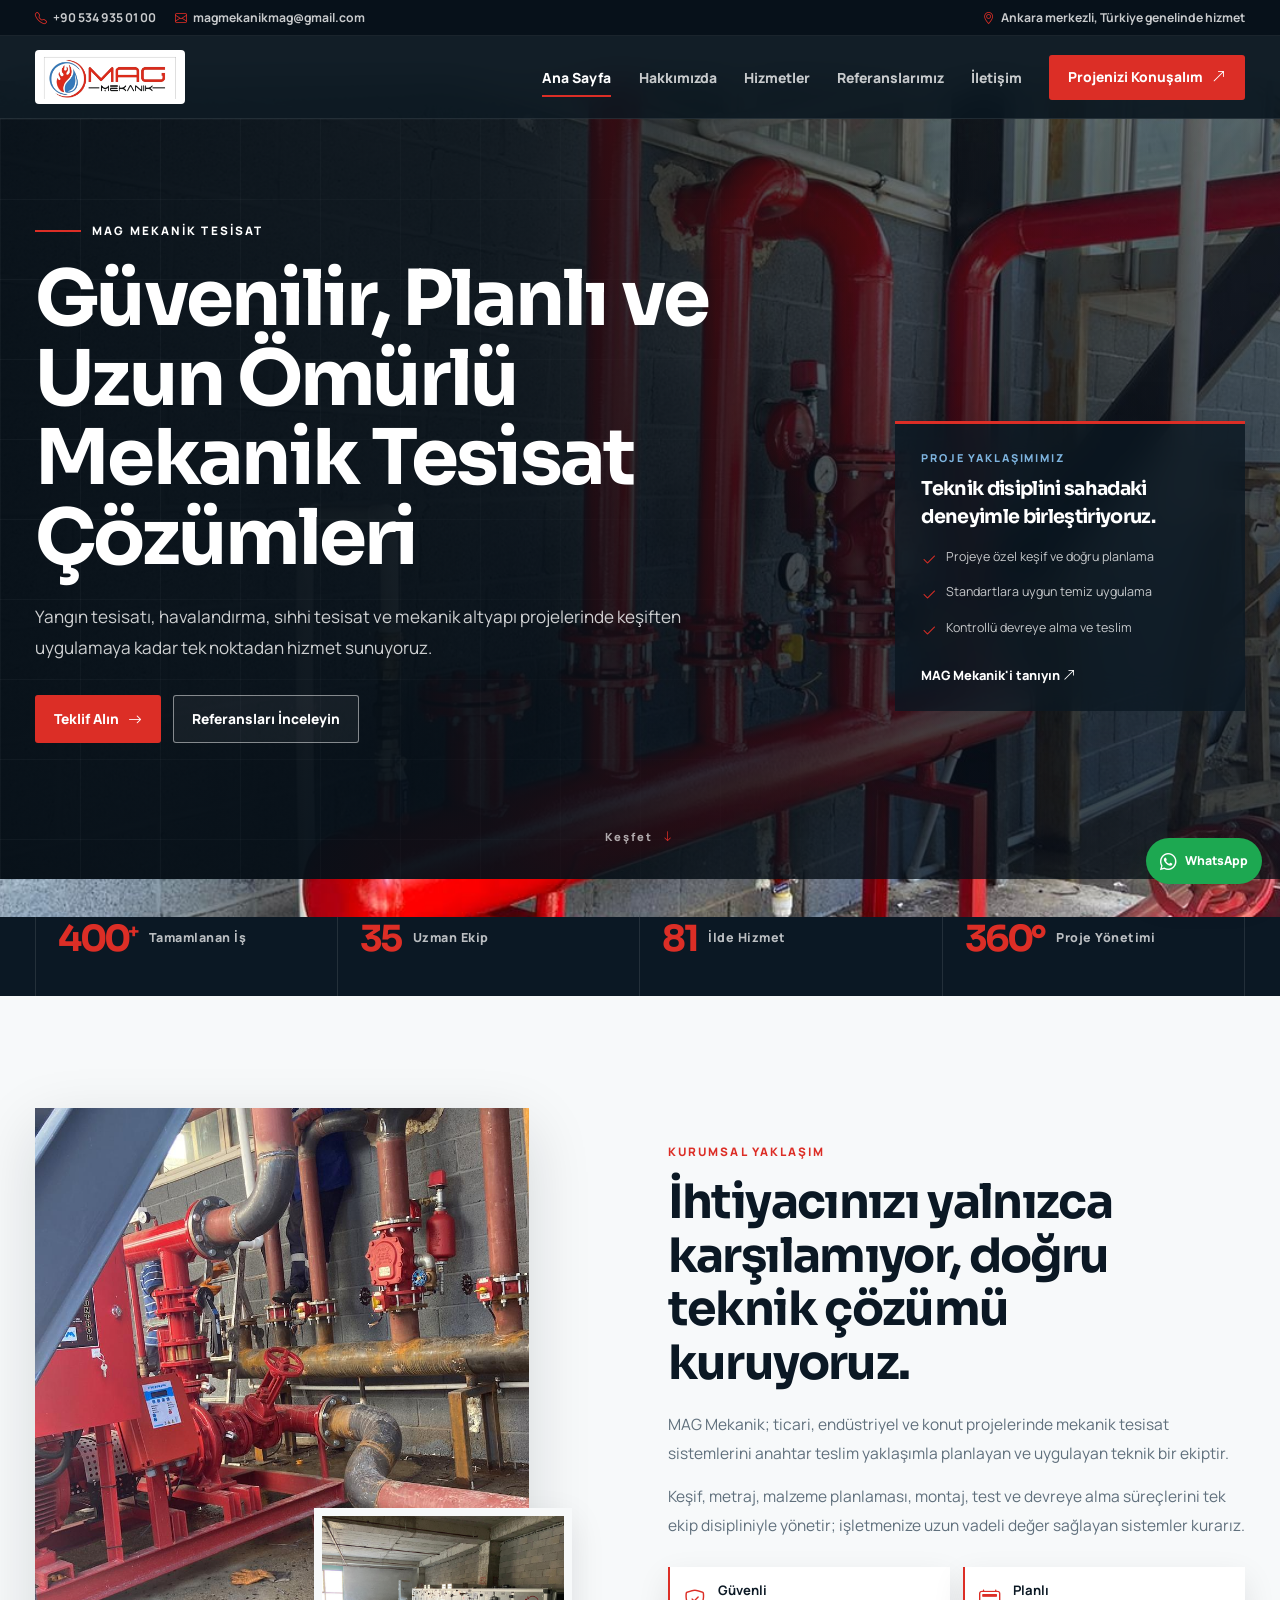
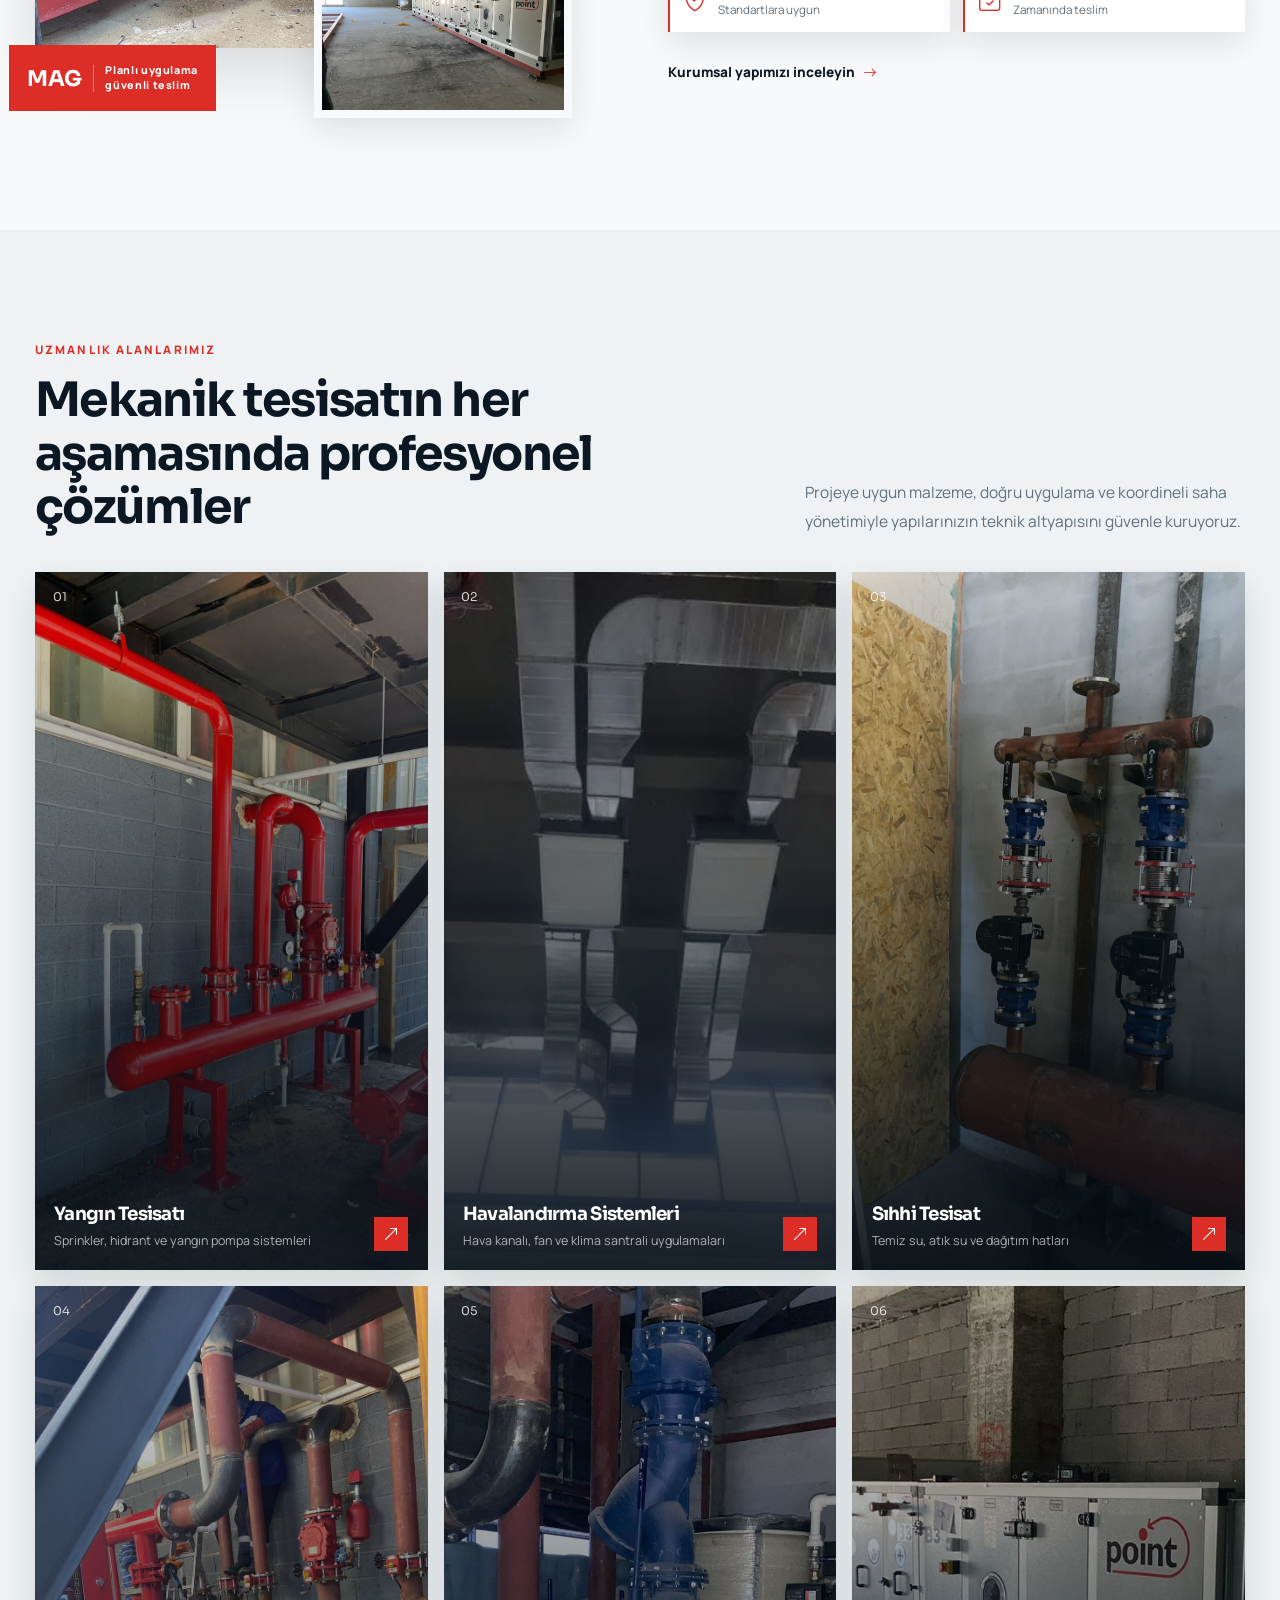
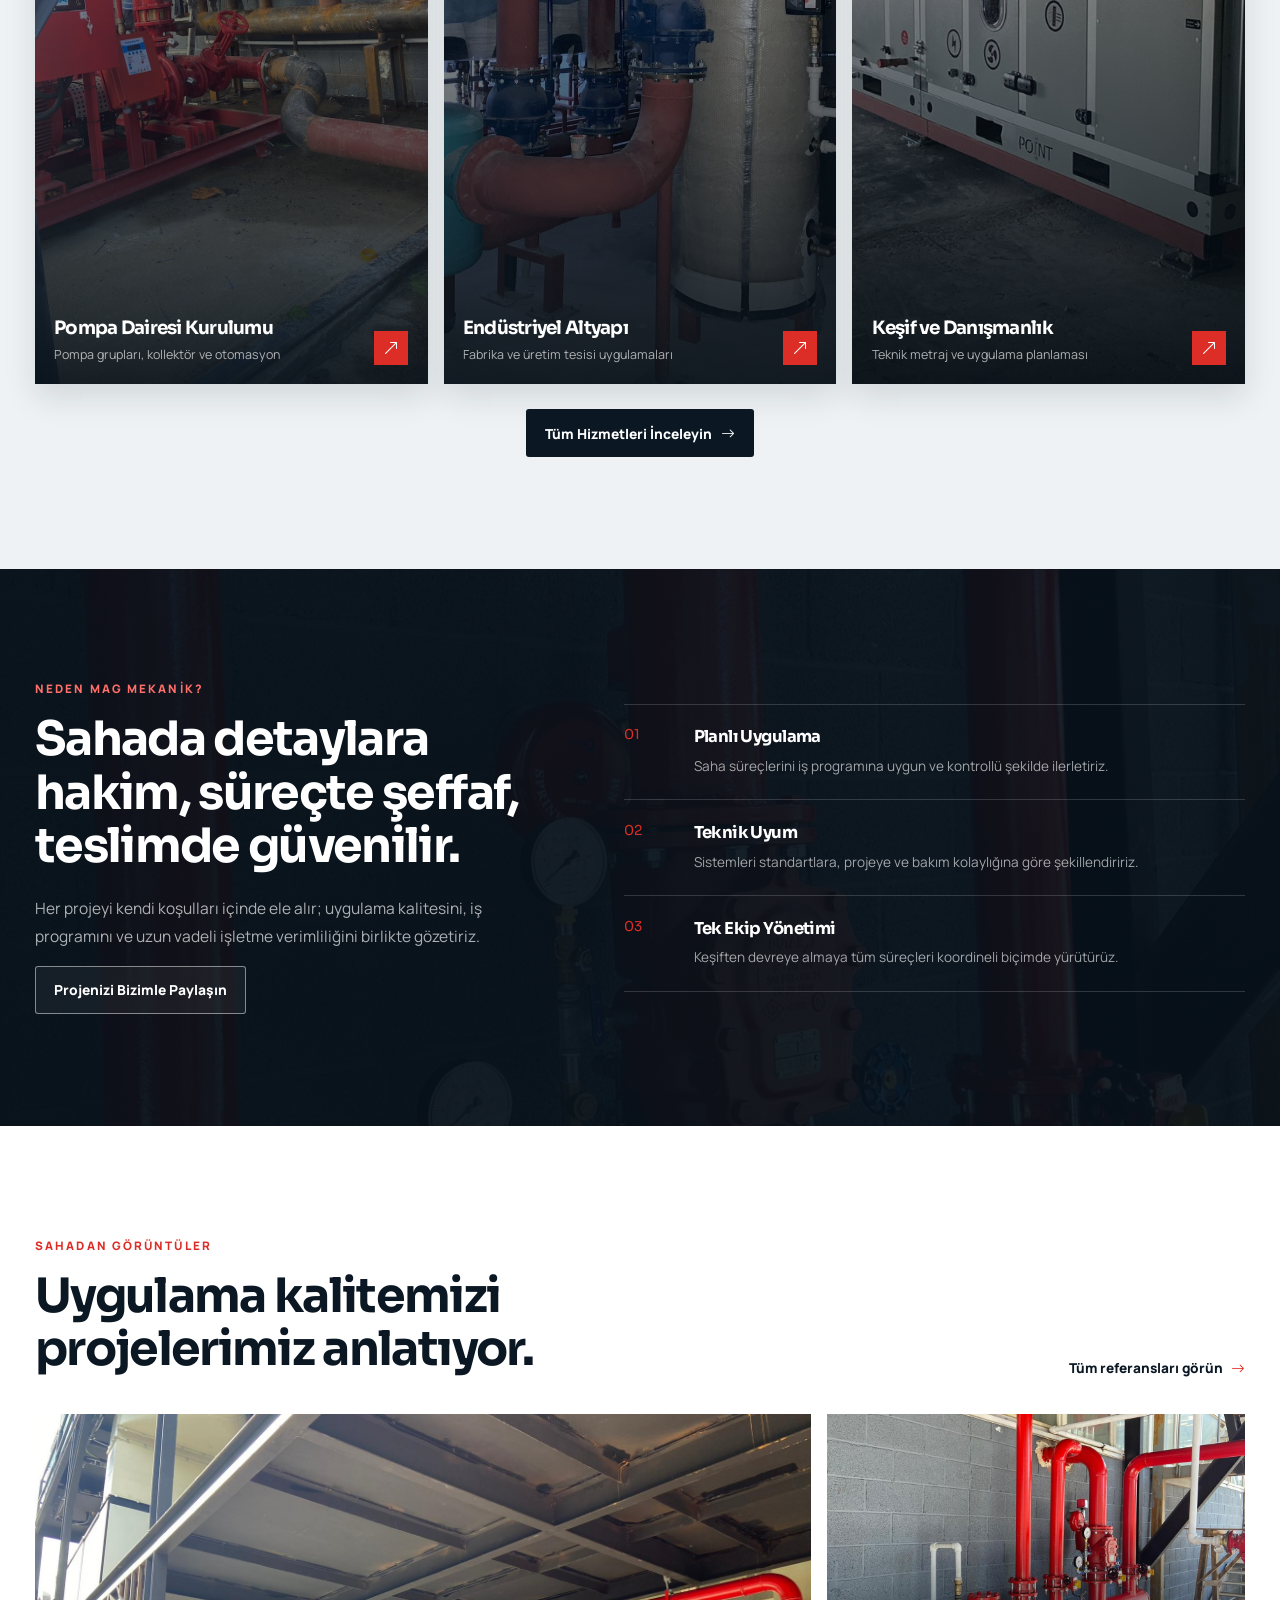
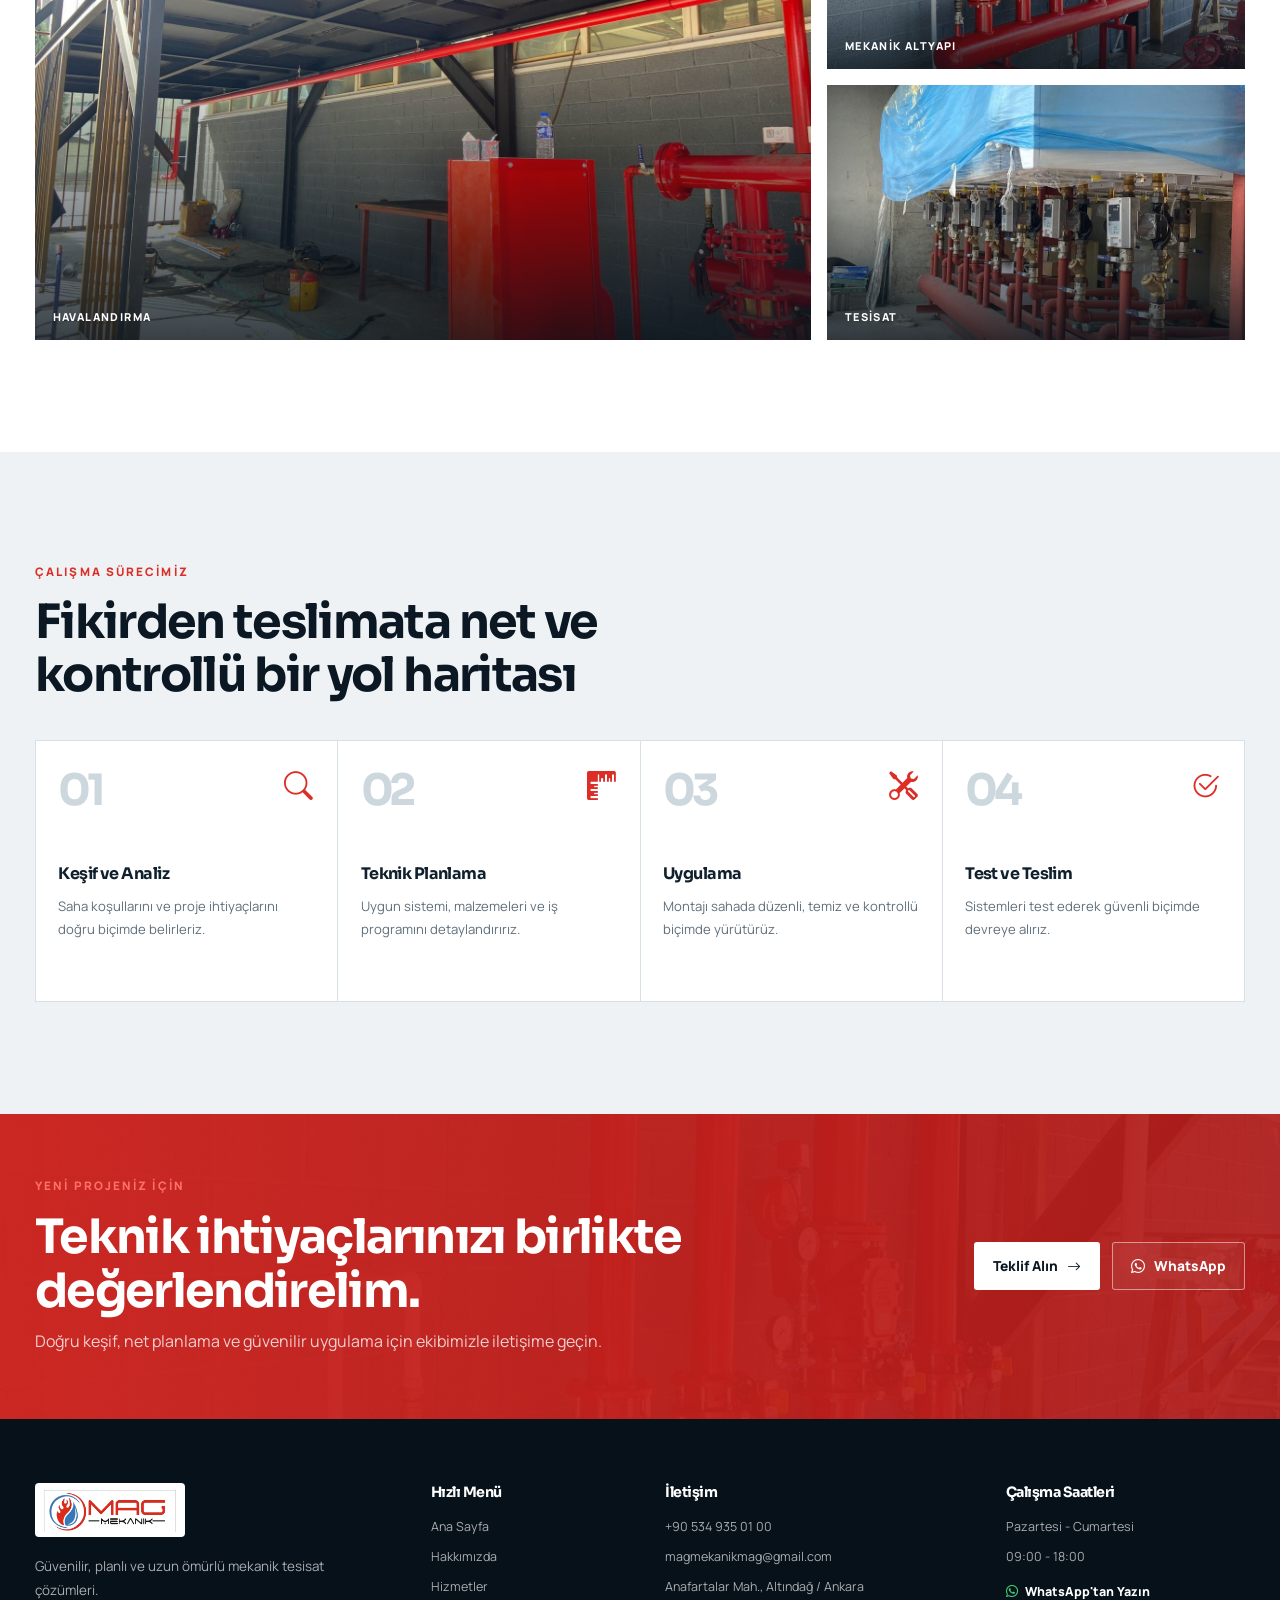
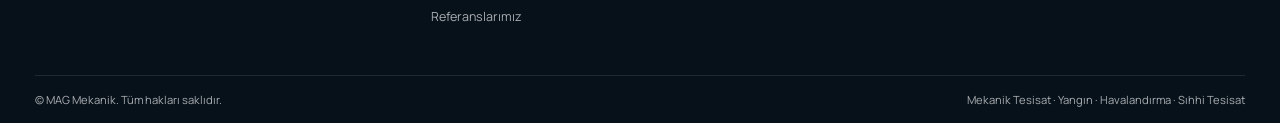
<file: index.html>
<!DOCTYPE html>
<html lang="tr">
<head>
  <meta charset="UTF-8">
  <meta name="viewport" content="width=device-width, initial-scale=1.0">
  <title>MAG Mekanik | Mekanik Tesisat Çözümleri</title>
  <meta name="description" content="MAG Mekanik; yangın tesisatı, havalandırma, sıhhi tesisat ve endüstriyel mekanik altyapı projelerinde keşiften teslimata profesyonel çözümler sunar.">
  <link rel="icon" type="image/png" href="favicon.png">
  <link rel="preconnect" href="https://fonts.googleapis.com">
  <link rel="preconnect" href="https://fonts.gstatic.com" crossorigin>
  <link href="https://fonts.googleapis.com/css2?family=Manrope:wght@400;500;600;700;800&family=Sora:wght@600;700;800&display=swap" rel="stylesheet">
  <link rel="stylesheet" href="https://cdn.jsdelivr.net/npm/bootstrap-icons@1.11.3/font/bootstrap-icons.min.css">
  <link rel="stylesheet" href="styles.css">
</head>
<body>
  <div class="site-shell">
    <div class="utility-bar">
      <div class="container utility-inner">
        <div class="utility-links">
          <a href="tel:+905349350100"><i class="bi bi-telephone"></i> +90 534 935 01 00</a>
          <a href="mailto:magmekanikmag@gmail.com"><i class="bi bi-envelope"></i> magmekanikmag@gmail.com</a>
        </div>
        <span><i class="bi bi-geo-alt"></i> Ankara merkezli, Türkiye genelinde hizmet</span>
      </div>
    </div>

    <header class="site-header">
      <div class="container header-inner">
        <a class="brand" href="index.html" aria-label="MAG Mekanik ana sayfa">
          <img src="assets/mag-logo-clean.png" alt="MAG Mekanik logosu">
        </a>
        <button class="menu-toggle" id="menuToggle" type="button" aria-label="Menüyü aç veya kapat" aria-expanded="false" aria-controls="siteNav">
          <span></span><span></span><span></span>
        </button>
        <nav class="site-nav" id="siteNav" aria-label="Ana menü">
          <a class="active" href="index.html">Ana Sayfa</a>
          <a href="hakkimizda.html">Hakkımızda</a>
          <a href="hizmetler.html">Hizmetler</a>
          <a href="referanslar.html">Referanslarımız</a>
          <a href="iletisim.html">İletişim</a>
          <a class="nav-cta" href="iletisim.html"><span>Projenizi Konuşalım</span><i class="bi bi-arrow-up-right"></i></a>
        </nav>
      </div>
    </header>

    <main>
      <section class="hero">
        <div class="hero-slider" aria-hidden="true">
          <div class="hero-slide active" style="background-image: url('assets/gallery/work-031.jpg')"></div>
          <div class="hero-slide" style="background-image: url('assets/gallery/work-036.jpg')"></div>
          <div class="hero-slide" style="background-image: url('assets/gallery/work-023.jpg')"></div>
        </div>
        <div class="hero-overlay"></div>
        <div class="container hero-inner">
          <div class="hero-copy reveal">
            <p class="eyebrow"><span></span> MAG MEKANİK TESİSAT</p>
            <h1>Güvenilir, Planlı ve Uzun Ömürlü Mekanik Tesisat Çözümleri</h1>
            <p class="hero-text">
              Yangın tesisatı, havalandırma, sıhhi tesisat ve mekanik altyapı projelerinde
              keşiften uygulamaya kadar tek noktadan hizmet sunuyoruz.
            </p>
            <div class="hero-actions">
              <a class="btn btn-primary" href="iletisim.html">Teklif Alın <i class="bi bi-arrow-right"></i></a>
              <a class="btn btn-outline-light" href="referanslar.html">Referansları İnceleyin</a>
            </div>
          </div>

          <aside class="hero-card reveal">
            <p class="hero-card-label">PROJE YAKLAŞIMIMIZ</p>
            <h2>Teknik disiplini sahadaki deneyimle birleştiriyoruz.</h2>
            <ul class="check-list">
              <li><i class="bi bi-check2"></i> Projeye özel keşif ve doğru planlama</li>
              <li><i class="bi bi-check2"></i> Standartlara uygun temiz uygulama</li>
              <li><i class="bi bi-check2"></i> Kontrollü devreye alma ve teslim</li>
            </ul>
            <a href="hakkimizda.html">MAG Mekanik'i tanıyın <i class="bi bi-arrow-up-right"></i></a>
          </aside>
        </div>
        <a class="hero-scroll" href="#kurumsal" aria-label="Aşağı kaydır">
          <span>Keşfet</span><i class="bi bi-arrow-down"></i>
        </a>
      </section>

      <section class="metrics">
        <div class="container metrics-grid">
          <article><strong>400<sup>+</sup></strong><span>Tamamlanan İş</span></article>
          <article><strong>35</strong><span>Uzman Ekip</span></article>
          <article><strong>81</strong><span>İlde Hizmet</span></article>
          <article><strong>360°</strong><span>Proje Yönetimi</span></article>
        </div>
      </section>

      <section class="section intro-section" id="kurumsal">
        <div class="container intro-grid">
          <div class="image-stack reveal">
            <img class="image-stack-main" src="assets/gallery/work-040.jpg" alt="MAG Mekanik pompa dairesi uygulaması">
            <img class="image-stack-small" src="assets/gallery/work-036.jpg" alt="MAG Mekanik havalandırma sistemi uygulaması">
            <div class="image-badge"><strong>MAG</strong><span>Planlı uygulama<br>güvenli teslim</span></div>
          </div>
          <div class="section-copy reveal">
            <p class="section-tag">KURUMSAL YAKLAŞIM</p>
            <h2>İhtiyacınızı yalnızca karşılamıyor, doğru teknik çözümü kuruyoruz.</h2>
            <p>
              MAG Mekanik; ticari, endüstriyel ve konut projelerinde mekanik tesisat sistemlerini
              anahtar teslim yaklaşımla planlayan ve uygulayan teknik bir ekiptir.
            </p>
            <p>
              Keşif, metraj, malzeme planlaması, montaj, test ve devreye alma süreçlerini
              tek ekip disipliniyle yönetir; işletmenize uzun vadeli değer sağlayan sistemler kurarız.
            </p>
            <div class="mini-features">
              <article><i class="bi bi-shield-check"></i><span><strong>Güvenli</strong>Standartlara uygun</span></article>
              <article><i class="bi bi-calendar2-check"></i><span><strong>Planlı</strong>Zamanında teslim</span></article>
            </div>
            <a class="text-link" href="hakkimizda.html">Kurumsal yapımızı inceleyin <i class="bi bi-arrow-right"></i></a>
          </div>
        </div>
      </section>

      <section class="section services-section">
        <div class="container">
          <div class="section-heading reveal">
            <div>
              <p class="section-tag">UZMANLIK ALANLARIMIZ</p>
              <h2>Mekanik tesisatın her aşamasında profesyonel çözümler</h2>
            </div>
            <p>Projeye uygun malzeme, doğru uygulama ve koordineli saha yönetimiyle yapılarınızın teknik altyapısını güvenle kuruyoruz.</p>
          </div>

          <div class="services-grid">
            <a class="service-card reveal" href="hizmetler.html#yangin">
              <img src="assets/gallery/work-031.jpg" alt="Yangın tesisatı">
              <div class="service-card-overlay"></div>
              <span class="service-number">01</span>
              <div><h3>Yangın Tesisatı</h3><p>Sprinkler, hidrant ve yangın pompa sistemleri</p><i class="bi bi-arrow-up-right"></i></div>
            </a>
            <a class="service-card reveal" href="hizmetler.html#havalandirma">
              <img src="assets/gallery/work1.jpeg" alt="Havalandırma sistemleri">
              <div class="service-card-overlay"></div>
              <span class="service-number">02</span>
              <div><h3>Havalandırma Sistemleri</h3><p>Hava kanalı, fan ve klima santrali uygulamaları</p><i class="bi bi-arrow-up-right"></i></div>
            </a>
            <a class="service-card reveal" href="hizmetler.html#sihhi">
              <img src="assets/gallery/work-021.jpg" alt="Sıhhi tesisat">
              <div class="service-card-overlay"></div>
              <span class="service-number">03</span>
              <div><h3>Sıhhi Tesisat</h3><p>Temiz su, atık su ve dağıtım hatları</p><i class="bi bi-arrow-up-right"></i></div>
            </a>
            <a class="service-card reveal" href="hizmetler.html#pompa">
              <img src="assets/gallery/work-040.jpg" alt="Pompa dairesi kurulumu">
              <div class="service-card-overlay"></div>
              <span class="service-number">04</span>
              <div><h3>Pompa Dairesi Kurulumu</h3><p>Pompa grupları, kollektör ve otomasyon</p><i class="bi bi-arrow-up-right"></i></div>
            </a>
            <a class="service-card reveal" href="hizmetler.html#endustriyel">
              <img src="assets/gallery/work-017.jpg" alt="Endüstriyel mekanik altyapı">
              <div class="service-card-overlay"></div>
              <span class="service-number">05</span>
              <div><h3>Endüstriyel Altyapı</h3><p>Fabrika ve üretim tesisi uygulamaları</p><i class="bi bi-arrow-up-right"></i></div>
            </a>
            <a class="service-card reveal" href="hizmetler.html#danismanlik">
              <img src="assets/gallery/work-035.jpg" alt="Keşif ve danışmanlık">
              <div class="service-card-overlay"></div>
              <span class="service-number">06</span>
              <div><h3>Keşif ve Danışmanlık</h3><p>Teknik metraj ve uygulama planlaması</p><i class="bi bi-arrow-up-right"></i></div>
            </a>
          </div>
          <div class="section-action reveal">
            <a class="btn btn-dark" href="hizmetler.html">Tüm Hizmetleri İnceleyin <i class="bi bi-arrow-right"></i></a>
          </div>
        </div>
      </section>

      <section class="section dark-section">
        <div class="container dark-layout">
          <div class="section-copy reveal">
            <p class="section-tag section-tag-light">NEDEN MAG MEKANİK?</p>
            <h2>Sahada detaylara hakim, süreçte şeffaf, teslimde güvenilir.</h2>
            <p>Her projeyi kendi koşulları içinde ele alır; uygulama kalitesini, iş programını ve uzun vadeli işletme verimliliğini birlikte gözetiriz.</p>
            <a class="btn btn-outline-light" href="iletisim.html">Projenizi Bizimle Paylaşın</a>
          </div>
          <div class="advantage-list">
            <article class="reveal"><span>01</span><div><h3>Planlı Uygulama</h3><p>Saha süreçlerini iş programına uygun ve kontrollü şekilde ilerletiriz.</p></div></article>
            <article class="reveal"><span>02</span><div><h3>Teknik Uyum</h3><p>Sistemleri standartlara, projeye ve bakım kolaylığına göre şekillendiririz.</p></div></article>
            <article class="reveal"><span>03</span><div><h3>Tek Ekip Yönetimi</h3><p>Keşiften devreye almaya tüm süreçleri koordineli biçimde yürütürüz.</p></div></article>
          </div>
        </div>
      </section>

      <section class="section projects-section">
        <div class="container">
          <div class="section-heading reveal">
            <div>
              <p class="section-tag">SAHADAN GÖRÜNTÜLER</p>
              <h2>Uygulama kalitemizi projelerimiz anlatıyor.</h2>
            </div>
            <a class="text-link" href="referanslar.html">Tüm referansları görün <i class="bi bi-arrow-right"></i></a>
          </div>
          <div class="project-showcase">
            <a class="project-card project-card-large reveal" href="referanslar.html">
              <img src="assets/gallery/work-037.jpg" alt="MAG Mekanik saha referansı">
              <span>HAVALANDIRMA</span>
            </a>
            <a class="project-card reveal" href="referanslar.html">
              <img src="assets/gallery/work-030.jpg" alt="MAG Mekanik saha referansı">
              <span>MEKANİK ALTYAPI</span>
            </a>
            <a class="project-card reveal" href="referanslar.html">
              <img src="assets/gallery/work-025.jpg" alt="MAG Mekanik saha referansı">
              <span>TESİSAT</span>
            </a>
          </div>
        </div>
      </section>

      <section class="section process-section">
        <div class="container">
          <div class="section-heading reveal">
            <div>
              <p class="section-tag">ÇALIŞMA SÜRECİMİZ</p>
              <h2>Fikirden teslimata net ve kontrollü bir yol haritası</h2>
            </div>
          </div>
          <div class="process-grid">
            <article class="reveal"><strong>01</strong><i class="bi bi-search"></i><h3>Keşif ve Analiz</h3><p>Saha koşullarını ve proje ihtiyaçlarını doğru biçimde belirleriz.</p></article>
            <article class="reveal"><strong>02</strong><i class="bi bi-rulers"></i><h3>Teknik Planlama</h3><p>Uygun sistemi, malzemeleri ve iş programını detaylandırırız.</p></article>
            <article class="reveal"><strong>03</strong><i class="bi bi-tools"></i><h3>Uygulama</h3><p>Montajı sahada düzenli, temiz ve kontrollü biçimde yürütürüz.</p></article>
            <article class="reveal"><strong>04</strong><i class="bi bi-check2-circle"></i><h3>Test ve Teslim</h3><p>Sistemleri test ederek güvenli biçimde devreye alırız.</p></article>
          </div>
        </div>
      </section>

      <section class="cta-section">
        <div class="container cta-inner reveal">
          <div>
            <p class="section-tag section-tag-light">YENİ PROJENİZ İÇİN</p>
            <h2>Teknik ihtiyaçlarınızı birlikte değerlendirelim.</h2>
            <p>Doğru keşif, net planlama ve güvenilir uygulama için ekibimizle iletişime geçin.</p>
          </div>
          <div class="cta-actions">
            <a class="btn btn-light" href="iletisim.html">Teklif Alın <i class="bi bi-arrow-right"></i></a>
            <a class="btn btn-outline-light" href="https://wa.me/905349350100" target="_blank" rel="noopener noreferrer"><i class="bi bi-whatsapp"></i> WhatsApp</a>
          </div>
        </div>
      </section>
    </main>

    <footer class="site-footer">
      <div class="container footer-grid">
        <div class="footer-brand">
          <a class="brand" href="index.html"><img src="assets/mag-logo-clean.png" alt="MAG Mekanik logosu"></a>
          <p>Güvenilir, planlı ve uzun ömürlü mekanik tesisat çözümleri.</p>
        </div>
        <div>
          <h3>Hızlı Menü</h3>
          <ul class="footer-links">
            <li><a href="index.html">Ana Sayfa</a></li>
            <li><a href="hakkimizda.html">Hakkımızda</a></li>
            <li><a href="hizmetler.html">Hizmetler</a></li>
            <li><a href="referanslar.html">Referanslarımız</a></li>
          </ul>
        </div>
        <div>
          <h3>İletişim</h3>
          <ul class="footer-links">
            <li><a href="tel:+905349350100">+90 534 935 01 00</a></li>
            <li><a href="mailto:magmekanikmag@gmail.com">magmekanikmag@gmail.com</a></li>
            <li><a href="iletisim.html">Anafartalar Mah., Altındağ / Ankara</a></li>
          </ul>
        </div>
        <div>
          <h3>Çalışma Saatleri</h3>
          <ul class="footer-links">
            <li>Pazartesi - Cumartesi</li>
            <li>09:00 - 18:00</li>
          </ul>
          <a class="footer-whatsapp" href="https://wa.me/905349350100" target="_blank" rel="noopener noreferrer"><i class="bi bi-whatsapp"></i> WhatsApp'tan Yazın</a>
        </div>
      </div>
      <div class="container footer-bottom">
        <p>© MAG Mekanik. Tüm hakları saklıdır.</p>
        <span>Mekanik Tesisat · Yangın · Havalandırma · Sıhhi Tesisat</span>
      </div>
    </footer>

    <a class="floating-whatsapp" href="https://wa.me/905349350100" target="_blank" rel="noopener noreferrer" aria-label="WhatsApp'tan yazın">
      <i class="bi bi-whatsapp"></i><span>WhatsApp</span>
    </a>
  </div>
  <script src="main.js"></script>
</body>
</html>
</file>
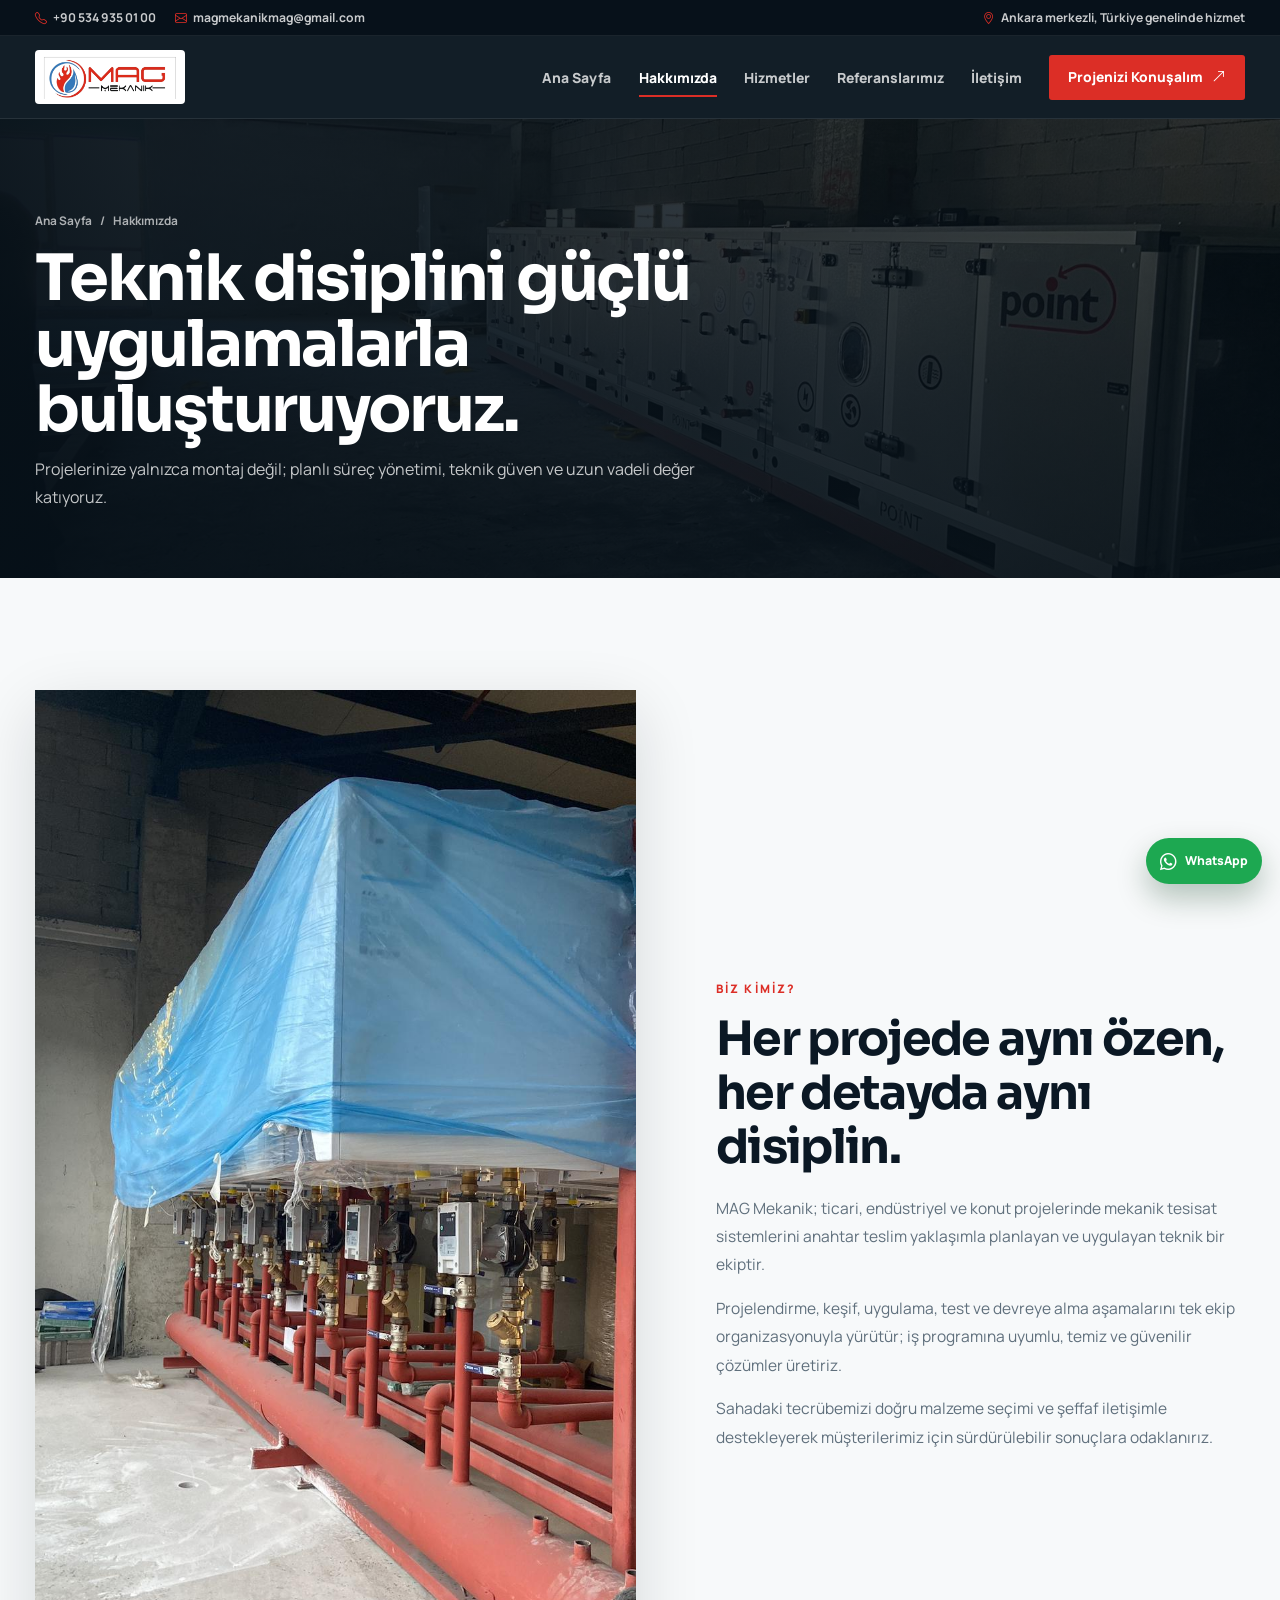
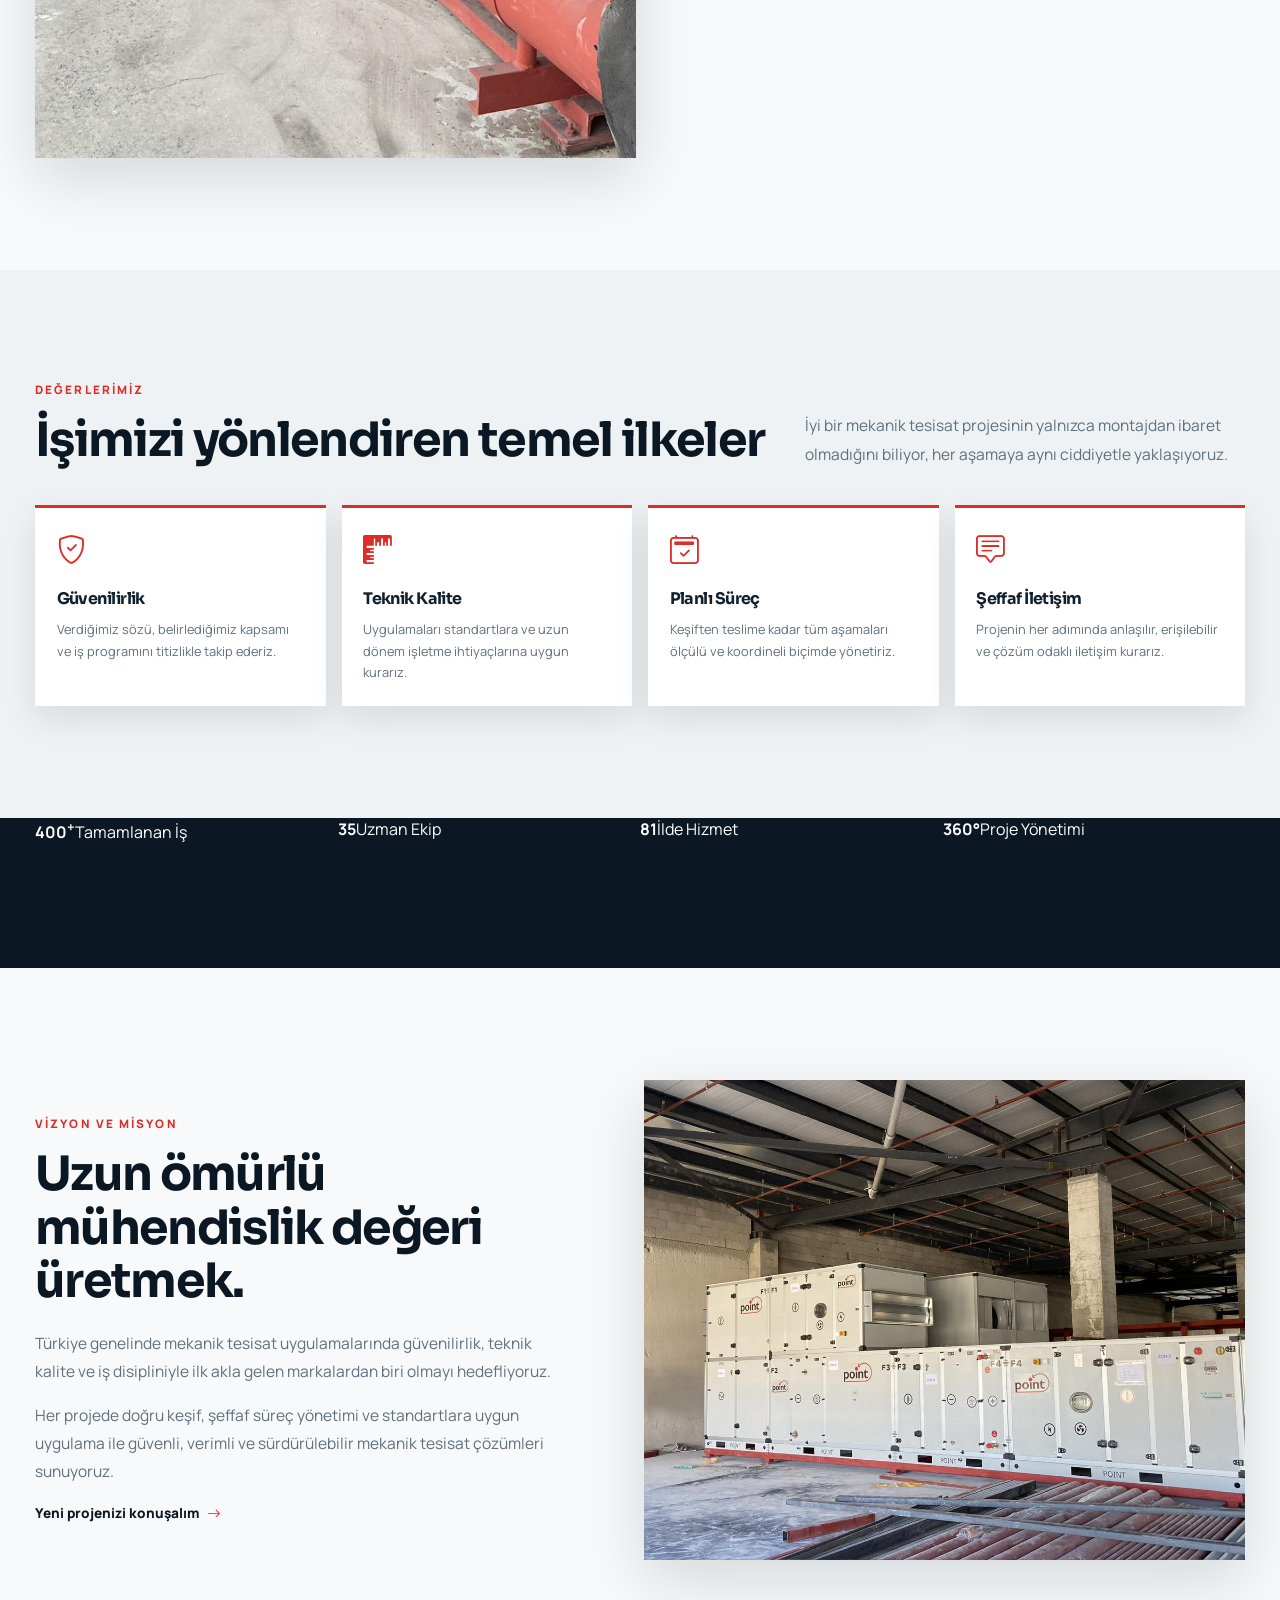
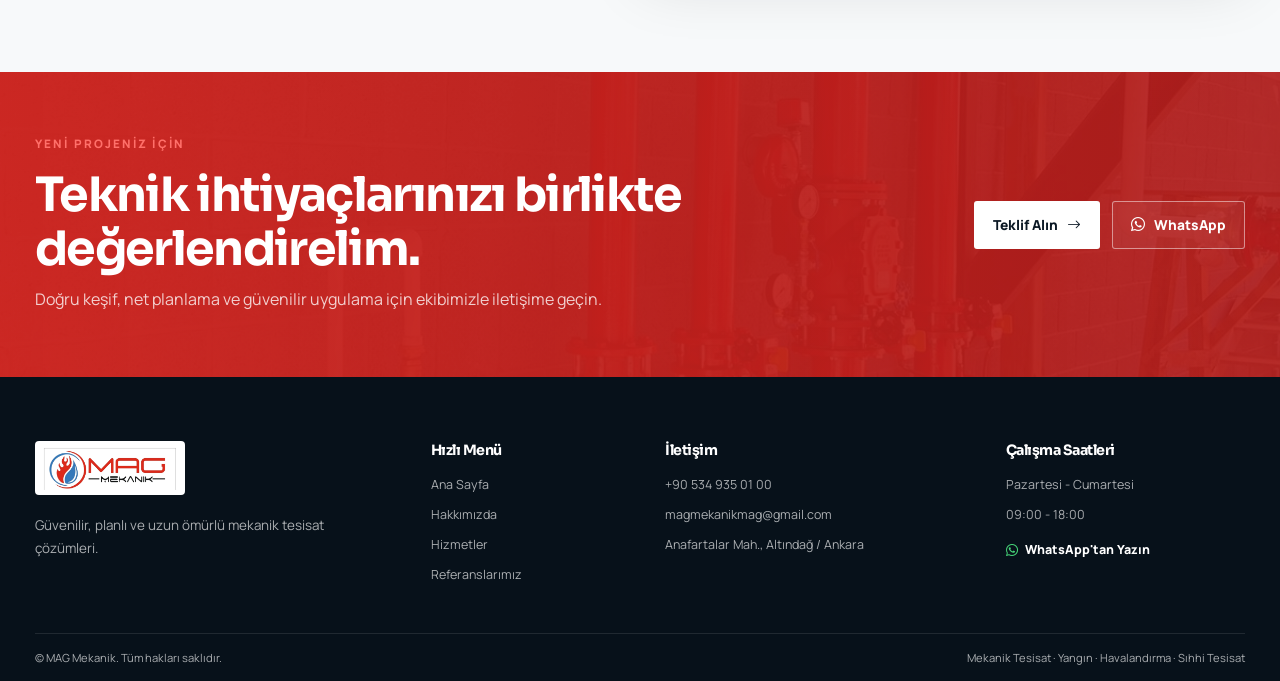
<file: hakkimizda.html>
<!DOCTYPE html>
<html lang="tr">
<head>
  <meta charset="UTF-8">
  <meta name="viewport" content="width=device-width, initial-scale=1.0">
  <title>Hakkımızda | MAG Mekanik</title>
  <meta name="description" content="MAG Mekanik'in kurumsal yaklaşımı, çalışma prensipleri, vizyonu ve mekanik tesisat uygulamalarındaki uzmanlığı hakkında bilgi alın.">
  <link rel="icon" type="image/png" href="favicon.png">
  <link rel="preconnect" href="https://fonts.googleapis.com">
  <link rel="preconnect" href="https://fonts.gstatic.com" crossorigin>
  <link href="https://fonts.googleapis.com/css2?family=Manrope:wght@400;500;600;700;800&family=Sora:wght@600;700;800&display=swap" rel="stylesheet">
  <link rel="stylesheet" href="https://cdn.jsdelivr.net/npm/bootstrap-icons@1.11.3/font/bootstrap-icons.min.css">
  <link rel="stylesheet" href="styles.css">
</head>
<body>
  <div class="site-shell">
    <div class="utility-bar">
      <div class="container utility-inner">
        <div class="utility-links">
          <a href="tel:+905349350100"><i class="bi bi-telephone"></i> +90 534 935 01 00</a>
          <a href="mailto:magmekanikmag@gmail.com"><i class="bi bi-envelope"></i> magmekanikmag@gmail.com</a>
        </div>
        <span><i class="bi bi-geo-alt"></i> Ankara merkezli, Türkiye genelinde hizmet</span>
      </div>
    </div>
    <header class="site-header">
      <div class="container header-inner">
        <a class="brand" href="index.html" aria-label="MAG Mekanik ana sayfa"><img src="assets/mag-logo-clean.png" alt="MAG Mekanik logosu"></a>
        <button class="menu-toggle" id="menuToggle" type="button" aria-label="Menüyü aç veya kapat" aria-expanded="false" aria-controls="siteNav"><span></span><span></span><span></span></button>
        <nav class="site-nav" id="siteNav" aria-label="Ana menü">
          <a href="index.html">Ana Sayfa</a>
          <a class="active" href="hakkimizda.html">Hakkımızda</a>
          <a href="hizmetler.html">Hizmetler</a>
          <a href="referanslar.html">Referanslarımız</a>
          <a href="iletisim.html">İletişim</a>
          <a class="nav-cta" href="iletisim.html"><span>Projenizi Konuşalım</span><i class="bi bi-arrow-up-right"></i></a>
        </nav>
      </div>
    </header>

    <main>
      <section class="page-hero" style="background-image:url('assets/gallery/work-036.jpg')">
        <div class="container page-hero-inner reveal">
          <div class="breadcrumbs"><a href="index.html">Ana Sayfa</a><span>/</span><span>Hakkımızda</span></div>
          <h1>Teknik disiplini güçlü uygulamalarla buluşturuyoruz.</h1>
          <p>Projelerinize yalnızca montaj değil; planlı süreç yönetimi, teknik güven ve uzun vadeli değer katıyoruz.</p>
        </div>
      </section>

      <section class="section">
        <div class="container content-grid">
          <div class="content-media reveal"><img src="assets/gallery/work-025.jpg" alt="MAG Mekanik saha uygulaması"></div>
          <div class="section-copy reveal">
            <p class="section-tag">BİZ KİMİZ?</p>
            <h2>Her projede aynı özen, her detayda aynı disiplin.</h2>
            <p>
              MAG Mekanik; ticari, endüstriyel ve konut projelerinde mekanik tesisat sistemlerini
              anahtar teslim yaklaşımla planlayan ve uygulayan teknik bir ekiptir.
            </p>
            <p>
              Projelendirme, keşif, uygulama, test ve devreye alma aşamalarını tek ekip
              organizasyonuyla yürütür; iş programına uyumlu, temiz ve güvenilir çözümler üretiriz.
            </p>
            <p>
              Sahadaki tecrübemizi doğru malzeme seçimi ve şeffaf iletişimle destekleyerek
              müşterilerimiz için sürdürülebilir sonuçlara odaklanırız.
            </p>
          </div>
        </div>
      </section>

      <section class="section services-section">
        <div class="container">
          <div class="section-heading reveal">
            <div>
              <p class="section-tag">DEĞERLERİMİZ</p>
              <h2>İşimizi yönlendiren temel ilkeler</h2>
            </div>
            <p>İyi bir mekanik tesisat projesinin yalnızca montajdan ibaret olmadığını biliyor, her aşamaya aynı ciddiyetle yaklaşıyoruz.</p>
          </div>
          <div class="value-grid">
            <article class="value-card reveal"><i class="bi bi-shield-check"></i><h3>Güvenilirlik</h3><p>Verdiğimiz sözü, belirlediğimiz kapsamı ve iş programını titizlikle takip ederiz.</p></article>
            <article class="value-card reveal"><i class="bi bi-rulers"></i><h3>Teknik Kalite</h3><p>Uygulamaları standartlara ve uzun dönem işletme ihtiyaçlarına uygun kurarız.</p></article>
            <article class="value-card reveal"><i class="bi bi-calendar2-check"></i><h3>Planlı Süreç</h3><p>Keşiften teslime kadar tüm aşamaları ölçülü ve koordineli biçimde yönetiriz.</p></article>
            <article class="value-card reveal"><i class="bi bi-chat-square-text"></i><h3>Şeffaf İletişim</h3><p>Projenin her adımında anlaşılır, erişilebilir ve çözüm odaklı iletişim kurarız.</p></article>
          </div>
        </div>
      </section>

      <section class="stats-dark">
        <div class="container metrics-grid">
          <article><strong>400<sup>+</sup></strong><span>Tamamlanan İş</span></article>
          <article><strong>35</strong><span>Uzman Ekip</span></article>
          <article><strong>81</strong><span>İlde Hizmet</span></article>
          <article><strong>360°</strong><span>Proje Yönetimi</span></article>
        </div>
      </section>

      <section class="section">
        <div class="container content-grid reverse">
          <div class="content-media reveal"><img src="assets/gallery/work-034.jpg" alt="MAG Mekanik kalite yaklaşımı"></div>
          <div class="section-copy reveal">
            <p class="section-tag">VİZYON VE MİSYON</p>
            <h2>Uzun ömürlü mühendislik değeri üretmek.</h2>
            <p>
              Türkiye genelinde mekanik tesisat uygulamalarında güvenilirlik, teknik kalite
              ve iş disipliniyle ilk akla gelen markalardan biri olmayı hedefliyoruz.
            </p>
            <p>
              Her projede doğru keşif, şeffaf süreç yönetimi ve standartlara uygun uygulama ile
              güvenli, verimli ve sürdürülebilir mekanik tesisat çözümleri sunuyoruz.
            </p>
            <a class="text-link" href="iletisim.html">Yeni projenizi konuşalım <i class="bi bi-arrow-right"></i></a>
          </div>
        </div>
      </section>

      <section class="cta-section">
        <div class="container cta-inner reveal">
          <div>
            <p class="section-tag section-tag-light">YENİ PROJENİZ İÇİN</p>
            <h2>Teknik ihtiyaçlarınızı birlikte değerlendirelim.</h2>
            <p>Doğru keşif, net planlama ve güvenilir uygulama için ekibimizle iletişime geçin.</p>
          </div>
          <div class="cta-actions">
            <a class="btn btn-light" href="iletisim.html">Teklif Alın <i class="bi bi-arrow-right"></i></a>
            <a class="btn btn-outline-light" href="https://wa.me/905349350100" target="_blank" rel="noopener noreferrer"><i class="bi bi-whatsapp"></i> WhatsApp</a>
          </div>
        </div>
      </section>
    </main>

    <footer class="site-footer">
      <div class="container footer-grid">
        <div class="footer-brand"><a class="brand" href="index.html"><img src="assets/mag-logo-clean.png" alt="MAG Mekanik logosu"></a><p>Güvenilir, planlı ve uzun ömürlü mekanik tesisat çözümleri.</p></div>
        <div><h3>Hızlı Menü</h3><ul class="footer-links"><li><a href="index.html">Ana Sayfa</a></li><li><a href="hakkimizda.html">Hakkımızda</a></li><li><a href="hizmetler.html">Hizmetler</a></li><li><a href="referanslar.html">Referanslarımız</a></li></ul></div>
        <div><h3>İletişim</h3><ul class="footer-links"><li><a href="tel:+905349350100">+90 534 935 01 00</a></li><li><a href="mailto:magmekanikmag@gmail.com">magmekanikmag@gmail.com</a></li><li><a href="iletisim.html">Anafartalar Mah., Altındağ / Ankara</a></li></ul></div>
        <div><h3>Çalışma Saatleri</h3><ul class="footer-links"><li>Pazartesi - Cumartesi</li><li>09:00 - 18:00</li></ul><a class="footer-whatsapp" href="https://wa.me/905349350100" target="_blank" rel="noopener noreferrer"><i class="bi bi-whatsapp"></i> WhatsApp'tan Yazın</a></div>
      </div>
      <div class="container footer-bottom"><p>© MAG Mekanik. Tüm hakları saklıdır.</p><span>Mekanik Tesisat · Yangın · Havalandırma · Sıhhi Tesisat</span></div>
    </footer>
    <a class="floating-whatsapp" href="https://wa.me/905349350100" target="_blank" rel="noopener noreferrer" aria-label="WhatsApp'tan yazın"><i class="bi bi-whatsapp"></i><span>WhatsApp</span></a>
  </div>
  <script src="main.js"></script>
</body>
</html>
</file>
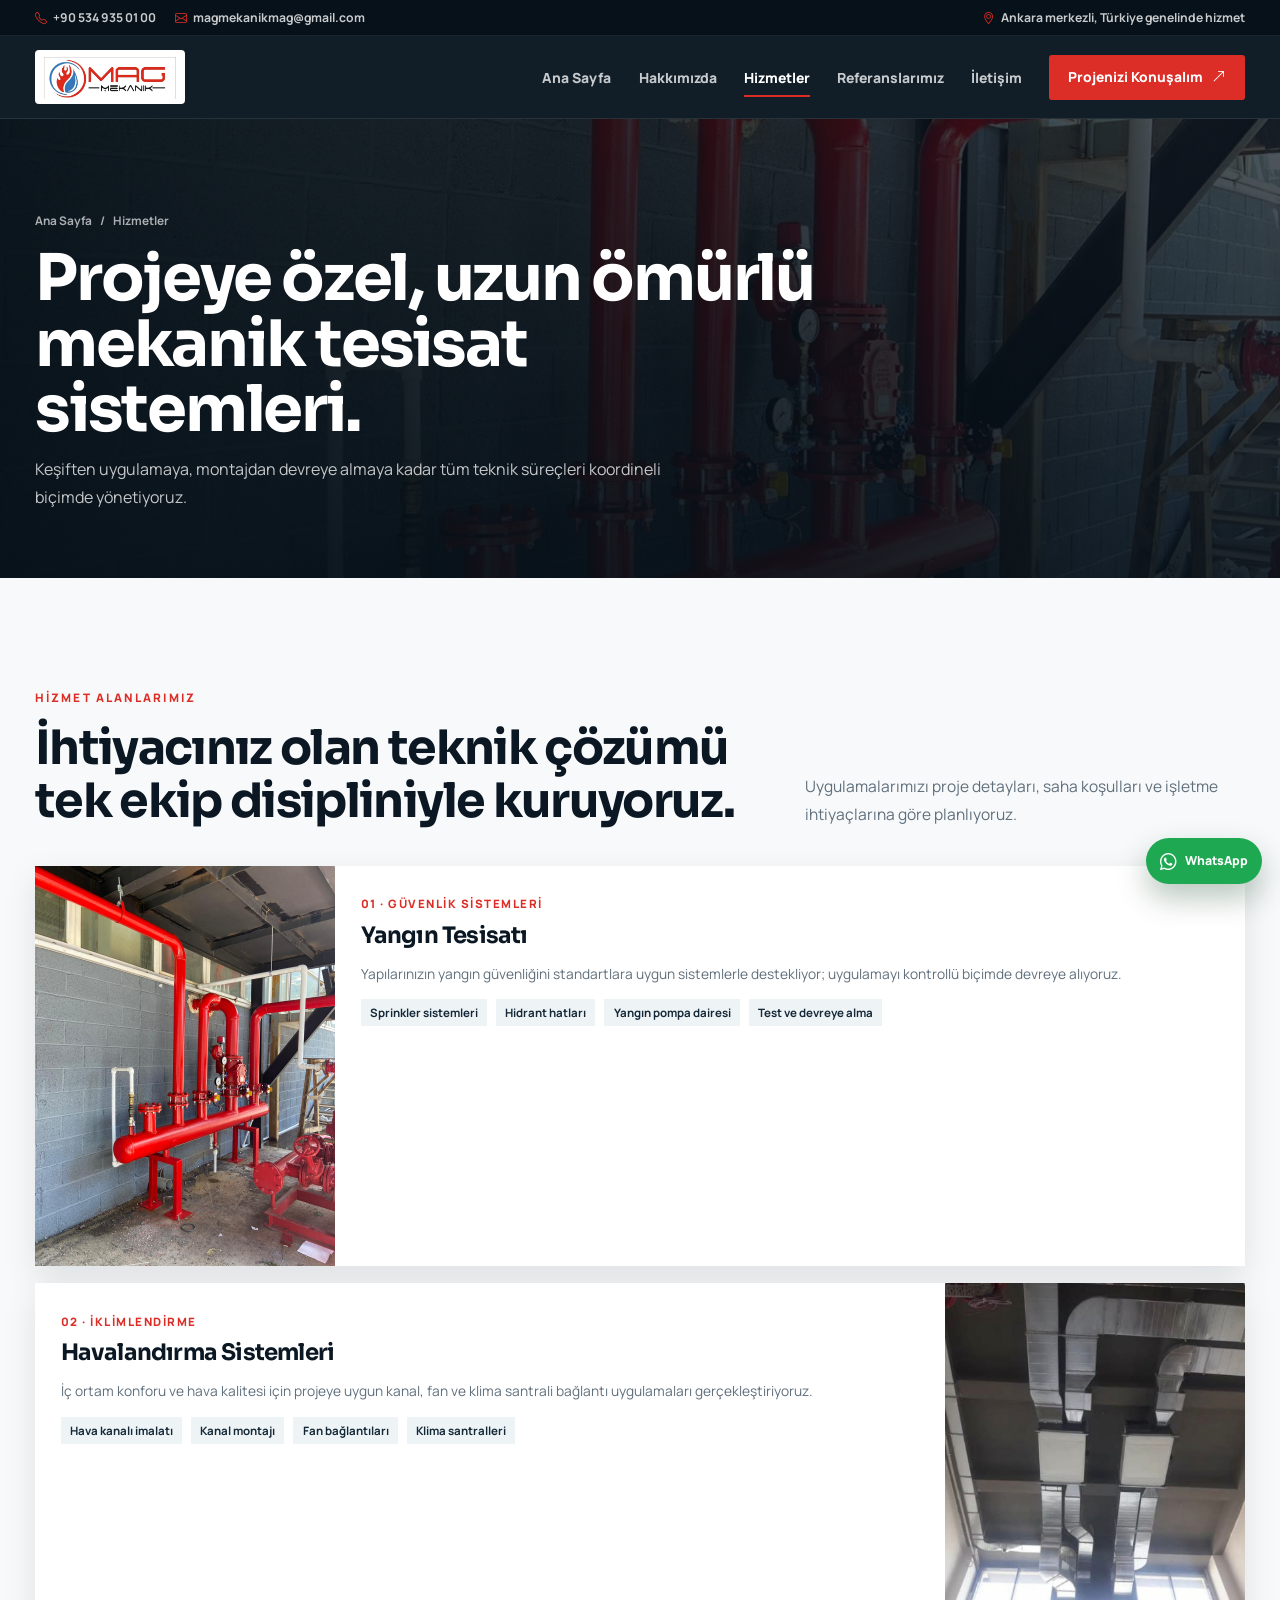
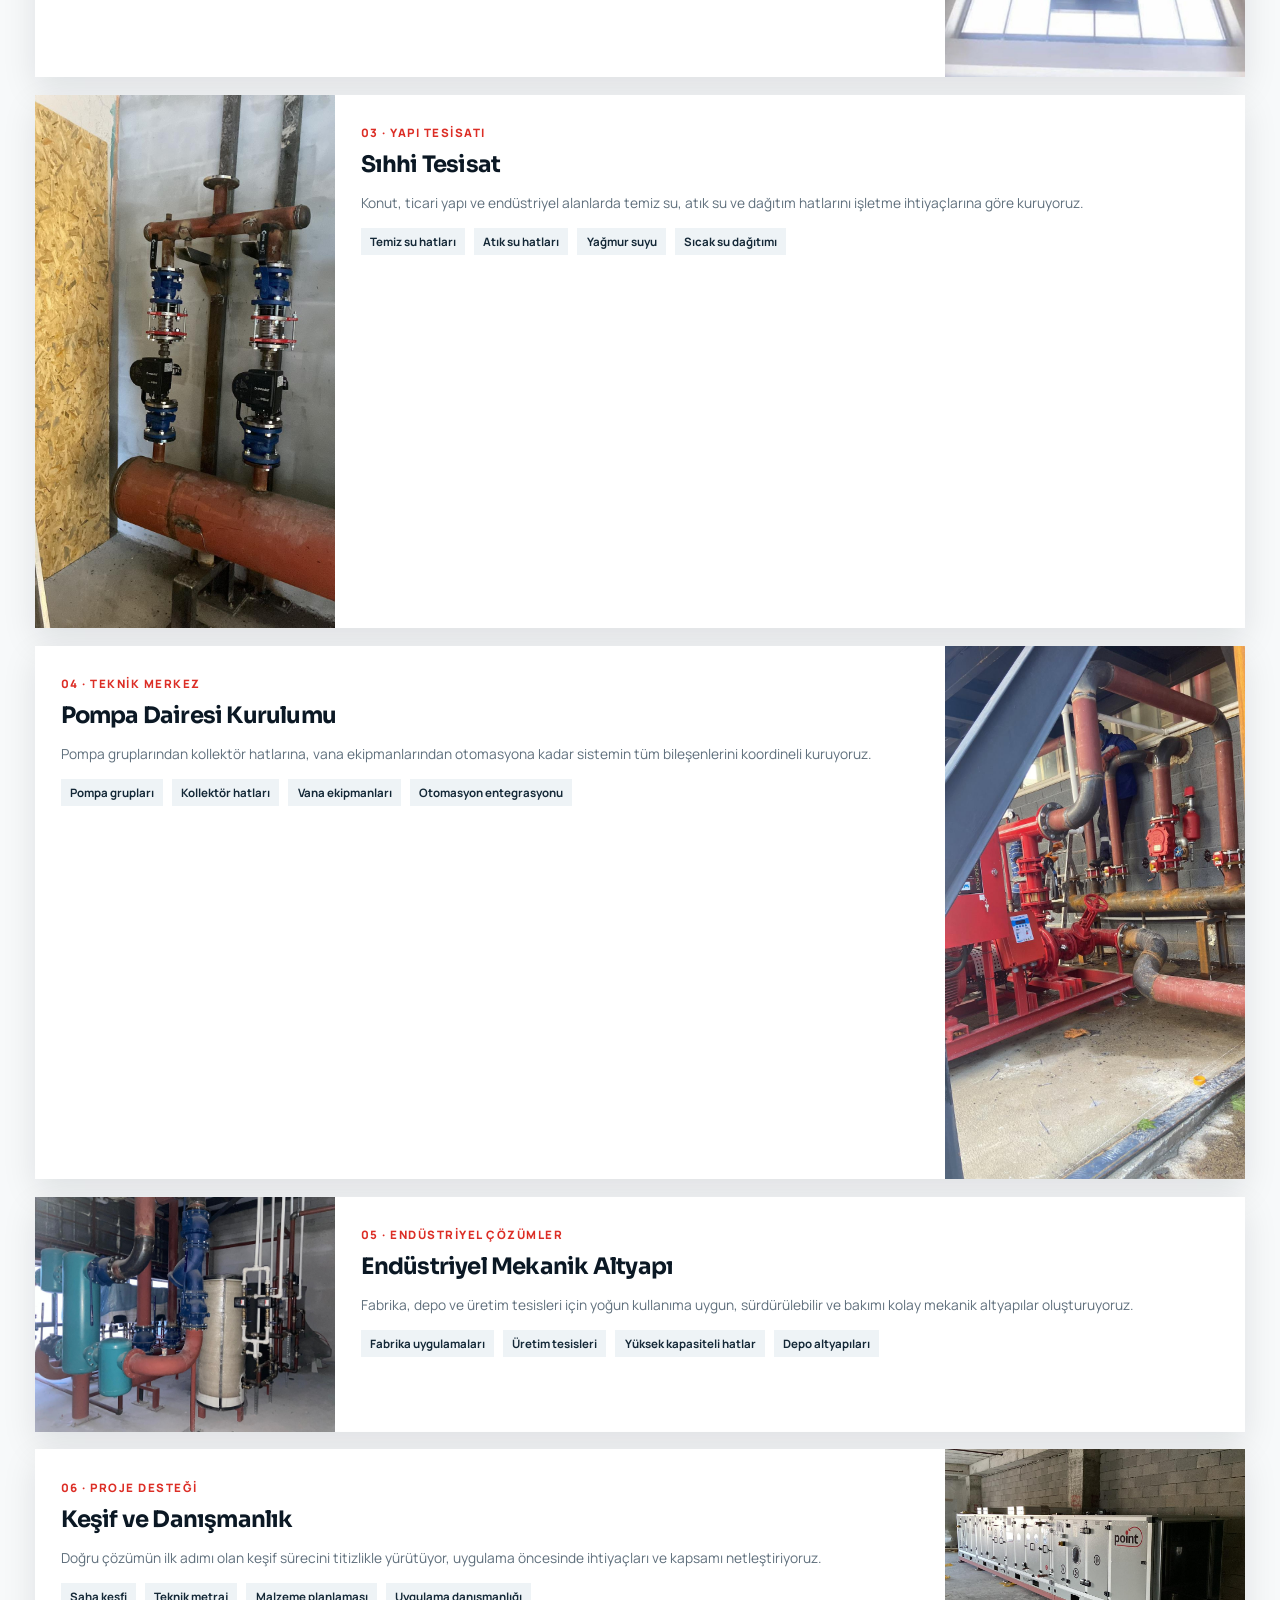
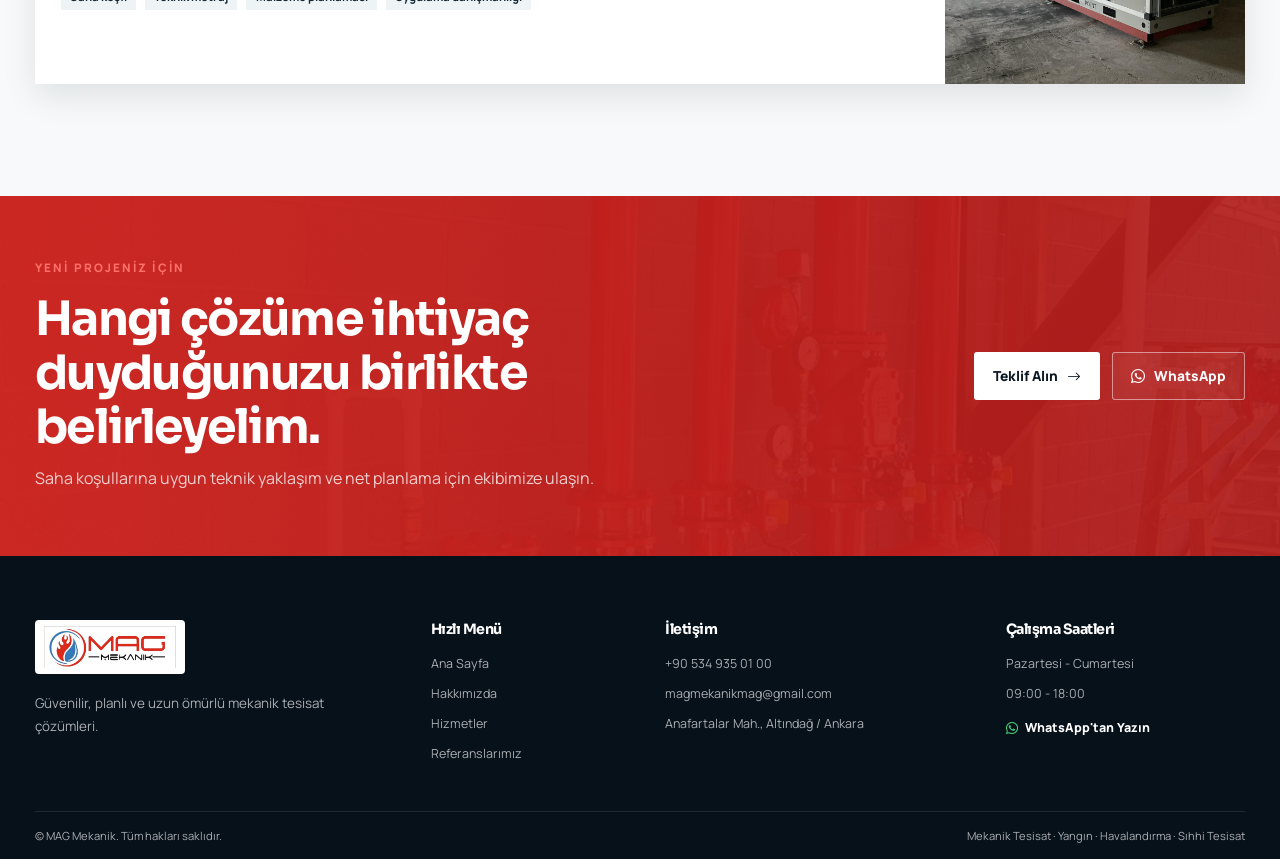
<file: hizmetler.html>
<!DOCTYPE html>
<html lang="tr">
<head>
  <meta charset="UTF-8">
  <meta name="viewport" content="width=device-width, initial-scale=1.0">
  <title>Hizmetler | MAG Mekanik</title>
  <meta name="description" content="MAG Mekanik yangın tesisatı, havalandırma, sıhhi tesisat, pompa dairesi, endüstriyel mekanik altyapı, keşif ve danışmanlık hizmetleri.">
  <link rel="icon" type="image/png" href="favicon.png">
  <link rel="preconnect" href="https://fonts.googleapis.com">
  <link rel="preconnect" href="https://fonts.gstatic.com" crossorigin>
  <link href="https://fonts.googleapis.com/css2?family=Manrope:wght@400;500;600;700;800&family=Sora:wght@600;700;800&display=swap" rel="stylesheet">
  <link rel="stylesheet" href="https://cdn.jsdelivr.net/npm/bootstrap-icons@1.11.3/font/bootstrap-icons.min.css">
  <link rel="stylesheet" href="styles.css">
</head>
<body>
  <div class="site-shell">
    <div class="utility-bar">
      <div class="container utility-inner">
        <div class="utility-links">
          <a href="tel:+905349350100"><i class="bi bi-telephone"></i> +90 534 935 01 00</a>
          <a href="mailto:magmekanikmag@gmail.com"><i class="bi bi-envelope"></i> magmekanikmag@gmail.com</a>
        </div>
        <span><i class="bi bi-geo-alt"></i> Ankara merkezli, Türkiye genelinde hizmet</span>
      </div>
    </div>
    <header class="site-header">
      <div class="container header-inner">
        <a class="brand" href="index.html" aria-label="MAG Mekanik ana sayfa"><img src="assets/mag-logo-clean.png" alt="MAG Mekanik logosu"></a>
        <button class="menu-toggle" id="menuToggle" type="button" aria-label="Menüyü aç veya kapat" aria-expanded="false" aria-controls="siteNav"><span></span><span></span><span></span></button>
        <nav class="site-nav" id="siteNav" aria-label="Ana menü">
          <a href="index.html">Ana Sayfa</a>
          <a href="hakkimizda.html">Hakkımızda</a>
          <a class="active" href="hizmetler.html">Hizmetler</a>
          <a href="referanslar.html">Referanslarımız</a>
          <a href="iletisim.html">İletişim</a>
          <a class="nav-cta" href="iletisim.html"><span>Projenizi Konuşalım</span><i class="bi bi-arrow-up-right"></i></a>
        </nav>
      </div>
    </header>

    <main>
      <section class="page-hero" style="background-image:url('assets/gallery/work-031.jpg')">
        <div class="container page-hero-inner reveal">
          <div class="breadcrumbs"><a href="index.html">Ana Sayfa</a><span>/</span><span>Hizmetler</span></div>
          <h1>Projeye özel, uzun ömürlü mekanik tesisat sistemleri.</h1>
          <p>Keşiften uygulamaya, montajdan devreye almaya kadar tüm teknik süreçleri koordineli biçimde yönetiyoruz.</p>
        </div>
      </section>

      <section class="section">
        <div class="container">
          <div class="section-heading reveal">
            <div>
              <p class="section-tag">HİZMET ALANLARIMIZ</p>
              <h2>İhtiyacınız olan teknik çözümü tek ekip disipliniyle kuruyoruz.</h2>
            </div>
            <p>Uygulamalarımızı proje detayları, saha koşulları ve işletme ihtiyaçlarına göre planlıyoruz.</p>
          </div>

          <div class="service-detail-grid">
            <article class="service-detail reveal" id="yangin">
              <img class="detail-image" src="assets/gallery/work-031.jpg" alt="Yangın tesisatı">
              <div class="service-detail-content">
                <span>01 · GÜVENLİK SİSTEMLERİ</span>
                <h2>Yangın Tesisatı</h2>
                <p>Yapılarınızın yangın güvenliğini standartlara uygun sistemlerle destekliyor; uygulamayı kontrollü biçimde devreye alıyoruz.</p>
                <ul class="inline-list"><li>Sprinkler sistemleri</li><li>Hidrant hatları</li><li>Yangın pompa dairesi</li><li>Test ve devreye alma</li></ul>
              </div>
            </article>

            <article class="service-detail reveal" id="havalandirma">
              <img class="detail-image" src="assets/gallery/work1.jpeg" alt="Havalandırma sistemleri">
              <div class="service-detail-content">
                <span>02 · İKLİMLENDİRME</span>
                <h2>Havalandırma Sistemleri</h2>
                <p>İç ortam konforu ve hava kalitesi için projeye uygun kanal, fan ve klima santrali bağlantı uygulamaları gerçekleştiriyoruz.</p>
                <ul class="inline-list"><li>Hava kanalı imalatı</li><li>Kanal montajı</li><li>Fan bağlantıları</li><li>Klima santralleri</li></ul>
              </div>
            </article>

            <article class="service-detail reveal" id="sihhi">
              <img class="detail-image" src="assets/gallery/work-021.jpg" alt="Sıhhi tesisat">
              <div class="service-detail-content">
                <span>03 · YAPI TESİSATI</span>
                <h2>Sıhhi Tesisat</h2>
                <p>Konut, ticari yapı ve endüstriyel alanlarda temiz su, atık su ve dağıtım hatlarını işletme ihtiyaçlarına göre kuruyoruz.</p>
                <ul class="inline-list"><li>Temiz su hatları</li><li>Atık su hatları</li><li>Yağmur suyu</li><li>Sıcak su dağıtımı</li></ul>
              </div>
            </article>

            <article class="service-detail reveal" id="pompa">
              <img class="detail-image" src="assets/gallery/work-040.jpg" alt="Pompa dairesi kurulumu">
              <div class="service-detail-content">
                <span>04 · TEKNİK MERKEZ</span>
                <h2>Pompa Dairesi Kurulumu</h2>
                <p>Pompa gruplarından kollektör hatlarına, vana ekipmanlarından otomasyona kadar sistemin tüm bileşenlerini koordineli kuruyoruz.</p>
                <ul class="inline-list"><li>Pompa grupları</li><li>Kollektör hatları</li><li>Vana ekipmanları</li><li>Otomasyon entegrasyonu</li></ul>
              </div>
            </article>

            <article class="service-detail reveal" id="endustriyel">
              <img class="detail-image" src="assets/gallery/work-017.jpg" alt="Endüstriyel mekanik altyapı">
              <div class="service-detail-content">
                <span>05 · ENDÜSTRİYEL ÇÖZÜMLER</span>
                <h2>Endüstriyel Mekanik Altyapı</h2>
                <p>Fabrika, depo ve üretim tesisleri için yoğun kullanıma uygun, sürdürülebilir ve bakımı kolay mekanik altyapılar oluşturuyoruz.</p>
                <ul class="inline-list"><li>Fabrika uygulamaları</li><li>Üretim tesisleri</li><li>Yüksek kapasiteli hatlar</li><li>Depo altyapıları</li></ul>
              </div>
            </article>

            <article class="service-detail reveal" id="danismanlik">
              <img class="detail-image" src="assets/gallery/work-035.jpg" alt="Keşif ve danışmanlık">
              <div class="service-detail-content">
                <span>06 · PROJE DESTEĞİ</span>
                <h2>Keşif ve Danışmanlık</h2>
                <p>Doğru çözümün ilk adımı olan keşif sürecini titizlikle yürütüyor, uygulama öncesinde ihtiyaçları ve kapsamı netleştiriyoruz.</p>
                <ul class="inline-list"><li>Saha keşfi</li><li>Teknik metraj</li><li>Malzeme planlaması</li><li>Uygulama danışmanlığı</li></ul>
              </div>
            </article>
          </div>
        </div>
      </section>

      <section class="cta-section">
        <div class="container cta-inner reveal">
          <div>
            <p class="section-tag section-tag-light">YENİ PROJENİZ İÇİN</p>
            <h2>Hangi çözüme ihtiyaç duyduğunuzu birlikte belirleyelim.</h2>
            <p>Saha koşullarına uygun teknik yaklaşım ve net planlama için ekibimize ulaşın.</p>
          </div>
          <div class="cta-actions">
            <a class="btn btn-light" href="iletisim.html">Teklif Alın <i class="bi bi-arrow-right"></i></a>
            <a class="btn btn-outline-light" href="https://wa.me/905349350100" target="_blank" rel="noopener noreferrer"><i class="bi bi-whatsapp"></i> WhatsApp</a>
          </div>
        </div>
      </section>
    </main>

    <footer class="site-footer">
      <div class="container footer-grid">
        <div class="footer-brand"><a class="brand" href="index.html"><img src="assets/mag-logo-clean.png" alt="MAG Mekanik logosu"></a><p>Güvenilir, planlı ve uzun ömürlü mekanik tesisat çözümleri.</p></div>
        <div><h3>Hızlı Menü</h3><ul class="footer-links"><li><a href="index.html">Ana Sayfa</a></li><li><a href="hakkimizda.html">Hakkımızda</a></li><li><a href="hizmetler.html">Hizmetler</a></li><li><a href="referanslar.html">Referanslarımız</a></li></ul></div>
        <div><h3>İletişim</h3><ul class="footer-links"><li><a href="tel:+905349350100">+90 534 935 01 00</a></li><li><a href="mailto:magmekanikmag@gmail.com">magmekanikmag@gmail.com</a></li><li><a href="iletisim.html">Anafartalar Mah., Altındağ / Ankara</a></li></ul></div>
        <div><h3>Çalışma Saatleri</h3><ul class="footer-links"><li>Pazartesi - Cumartesi</li><li>09:00 - 18:00</li></ul><a class="footer-whatsapp" href="https://wa.me/905349350100" target="_blank" rel="noopener noreferrer"><i class="bi bi-whatsapp"></i> WhatsApp'tan Yazın</a></div>
      </div>
      <div class="container footer-bottom"><p>© MAG Mekanik. Tüm hakları saklıdır.</p><span>Mekanik Tesisat · Yangın · Havalandırma · Sıhhi Tesisat</span></div>
    </footer>
    <a class="floating-whatsapp" href="https://wa.me/905349350100" target="_blank" rel="noopener noreferrer" aria-label="WhatsApp'tan yazın"><i class="bi bi-whatsapp"></i><span>WhatsApp</span></a>
  </div>
  <script src="main.js"></script>
</body>
</html>
</file>
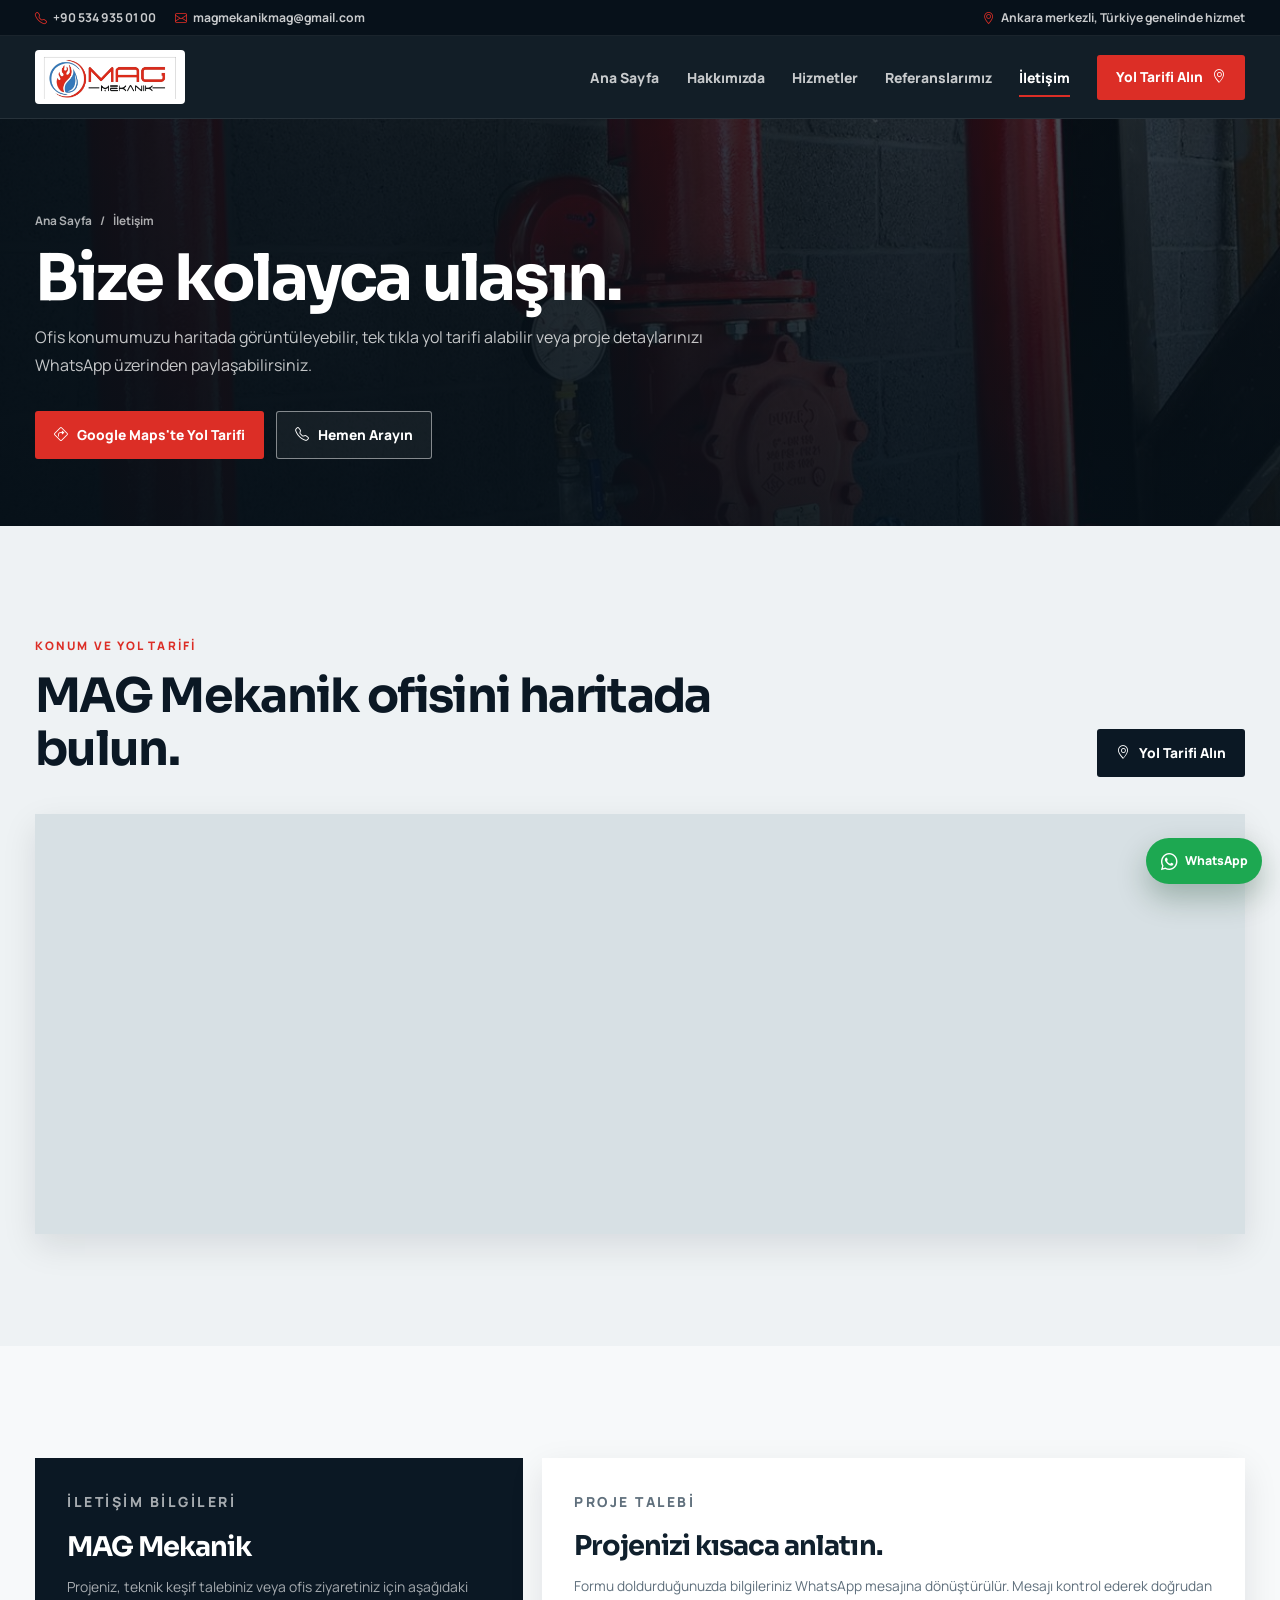
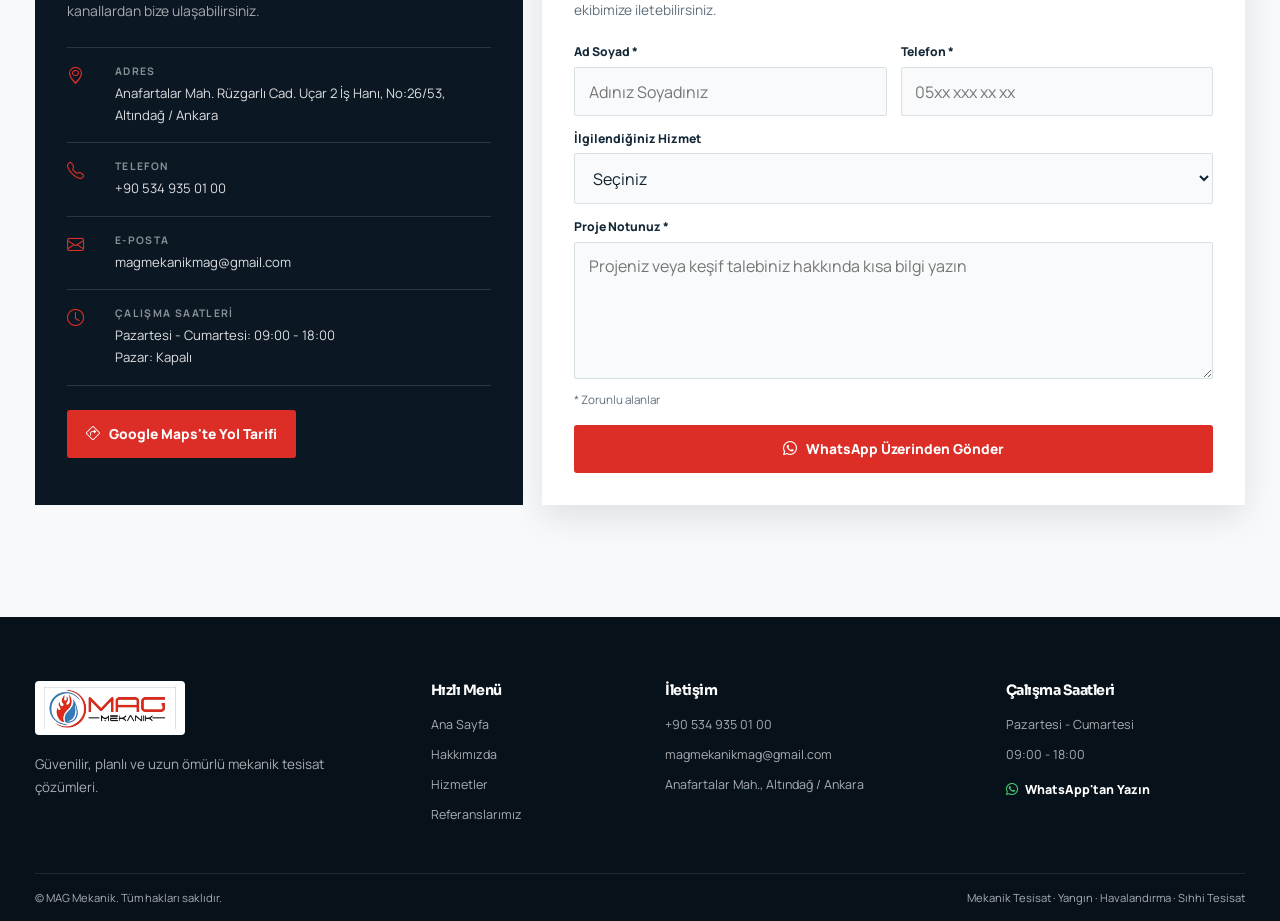
<file: iletisim.html>
<!DOCTYPE html>
<html lang="tr">
<head>
  <meta charset="UTF-8">
  <meta name="viewport" content="width=device-width, initial-scale=1.0">
  <title>İletişim ve Yol Tarifi | MAG Mekanik</title>
  <meta name="description" content="MAG Mekanik Ankara ofisine ulaşın, harita konumunu görüntüleyin, tek tıkla yol tarifi alın veya WhatsApp üzerinden proje talebinizi iletin.">
  <link rel="icon" type="image/png" href="favicon.png">
  <link rel="preconnect" href="https://fonts.googleapis.com">
  <link rel="preconnect" href="https://fonts.gstatic.com" crossorigin>
  <link href="https://fonts.googleapis.com/css2?family=Manrope:wght@400;500;600;700;800&family=Sora:wght@600;700;800&display=swap" rel="stylesheet">
  <link rel="stylesheet" href="https://cdn.jsdelivr.net/npm/bootstrap-icons@1.11.3/font/bootstrap-icons.min.css">
  <link rel="stylesheet" href="styles.css">
</head>
<body>
  <div class="site-shell">
    <div class="utility-bar">
      <div class="container utility-inner">
        <div class="utility-links">
          <a href="tel:+905349350100"><i class="bi bi-telephone"></i> +90 534 935 01 00</a>
          <a href="mailto:magmekanikmag@gmail.com"><i class="bi bi-envelope"></i> magmekanikmag@gmail.com</a>
        </div>
        <span><i class="bi bi-geo-alt"></i> Ankara merkezli, Türkiye genelinde hizmet</span>
      </div>
    </div>
    <header class="site-header">
      <div class="container header-inner">
        <a class="brand" href="index.html" aria-label="MAG Mekanik ana sayfa"><img src="assets/mag-logo-clean.png" alt="MAG Mekanik logosu"></a>
        <button class="menu-toggle" id="menuToggle" type="button" aria-label="Menüyü aç veya kapat" aria-expanded="false" aria-controls="siteNav"><span></span><span></span><span></span></button>
        <nav class="site-nav" id="siteNav" aria-label="Ana menü">
          <a href="index.html">Ana Sayfa</a>
          <a href="hakkimizda.html">Hakkımızda</a>
          <a href="hizmetler.html">Hizmetler</a>
          <a href="referanslar.html">Referanslarımız</a>
          <a class="active" href="iletisim.html">İletişim</a>
          <a class="nav-cta" href="#harita"><span>Yol Tarifi Alın</span><i class="bi bi-geo-alt"></i></a>
        </nav>
      </div>
    </header>

    <main>
      <section class="page-hero" style="background-image:url('assets/gallery/work-032.jpg')">
        <div class="container page-hero-inner reveal">
          <div class="breadcrumbs"><a href="index.html">Ana Sayfa</a><span>/</span><span>İletişim</span></div>
          <h1>Bize kolayca ulaşın.</h1>
          <p>Ofis konumumuzu haritada görüntüleyebilir, tek tıkla yol tarifi alabilir veya proje detaylarınızı WhatsApp üzerinden paylaşabilirsiniz.</p>
          <div class="hero-actions">
            <a class="btn btn-primary" href="https://maps.app.goo.gl/aqiFBXZfBGSF86KQA" target="_blank" rel="noopener noreferrer"><i class="bi bi-sign-turn-right"></i> Google Maps'te Yol Tarifi</a>
            <a class="btn btn-outline-light" href="tel:+905349350100"><i class="bi bi-telephone"></i> Hemen Arayın</a>
          </div>
        </div>
      </section>

      <section class="section map-section" id="harita">
        <div class="container">
          <div class="section-heading reveal">
            <div>
              <p class="section-tag">KONUM VE YOL TARİFİ</p>
              <h2>MAG Mekanik ofisini haritada bulun.</h2>
            </div>
            <div class="section-action">
              <a class="btn btn-dark" href="https://maps.app.goo.gl/aqiFBXZfBGSF86KQA" target="_blank" rel="noopener noreferrer"><i class="bi bi-geo-alt"></i> Yol Tarifi Alın</a>
            </div>
          </div>
          <div class="map-frame reveal">
            <iframe
              title="MAG Mekanik Ankara ofis konumu"
              src="https://www.google.com/maps?q=MAG%20Mekanik%20Tesisat%20Anafartalar%20Mah.%20R%C3%BCzgarl%C4%B1%20Cad.%20U%C3%A7ar%202%20%C4%B0%C5%9F%20Han%C4%B1%20No%3A26%2F53%20Alt%C4%B1nda%C4%9F%20Ankara&output=embed"
              loading="lazy"
              referrerpolicy="no-referrer-when-downgrade"
              allowfullscreen
            ></iframe>
          </div>
        </div>
      </section>

      <section class="section">
        <div class="container contact-layout">
          <aside class="contact-info reveal">
            <p class="section-tag section-tag-light">İLETİŞİM BİLGİLERİ</p>
            <h2>MAG Mekanik</h2>
            <p>Projeniz, teknik keşif talebiniz veya ofis ziyaretiniz için aşağıdaki kanallardan bize ulaşabilirsiniz.</p>
            <ul class="contact-list">
              <li><i class="bi bi-geo-alt"></i><div><strong>ADRES</strong><span>Anafartalar Mah. Rüzgarlı Cad. Uçar 2 İş Hanı, No:26/53, Altındağ / Ankara</span></div></li>
              <li><i class="bi bi-telephone"></i><div><strong>TELEFON</strong><a href="tel:+905349350100">+90 534 935 01 00</a></div></li>
              <li><i class="bi bi-envelope"></i><div><strong>E-POSTA</strong><a href="mailto:magmekanikmag@gmail.com">magmekanikmag@gmail.com</a></div></li>
              <li><i class="bi bi-clock"></i><div><strong>ÇALIŞMA SAATLERİ</strong><span>Pazartesi - Cumartesi: 09:00 - 18:00<br>Pazar: Kapalı</span></div></li>
            </ul>
            <a class="btn btn-primary" href="https://maps.app.goo.gl/aqiFBXZfBGSF86KQA" target="_blank" rel="noopener noreferrer"><i class="bi bi-sign-turn-right"></i> Google Maps'te Yol Tarifi</a>
          </aside>

          <div class="contact-form-card reveal">
            <p class="section-tag">PROJE TALEBİ</p>
            <h2>Projenizi kısaca anlatın.</h2>
            <p>Formu doldurduğunuzda bilgileriniz WhatsApp mesajına dönüştürülür. Mesajı kontrol ederek doğrudan ekibimize iletebilirsiniz.</p>
            <form class="contact-form" id="contactForm">
              <div class="form-group">
                <label for="name">Ad Soyad *</label>
                <input id="name" name="name" type="text" autocomplete="name" required placeholder="Adınız Soyadınız">
              </div>
              <div class="form-group">
                <label for="phone">Telefon *</label>
                <input id="phone" name="phone" type="tel" autocomplete="tel" required placeholder="05xx xxx xx xx">
              </div>
              <div class="form-group form-group-full">
                <label for="service">İlgilendiğiniz Hizmet</label>
                <select id="service" name="service">
                  <option value="">Seçiniz</option>
                  <option>Yangın Tesisatı</option>
                  <option>Havalandırma Sistemleri</option>
                  <option>Sıhhi Tesisat</option>
                  <option>Pompa Dairesi Kurulumu</option>
                  <option>Endüstriyel Mekanik Altyapı</option>
                  <option>Keşif ve Danışmanlık</option>
                </select>
              </div>
              <div class="form-group form-group-full">
                <label for="message">Proje Notunuz *</label>
                <textarea id="message" name="message" rows="5" required placeholder="Projeniz veya keşif talebiniz hakkında kısa bilgi yazın"></textarea>
              </div>
              <p class="form-note" id="formNote">* Zorunlu alanlar</p>
              <div class="form-group form-group-full">
                <button class="btn btn-primary" type="submit"><i class="bi bi-whatsapp"></i> WhatsApp Üzerinden Gönder</button>
              </div>
            </form>
          </div>
        </div>
      </section>
    </main>

    <footer class="site-footer">
      <div class="container footer-grid">
        <div class="footer-brand"><a class="brand" href="index.html"><img src="assets/mag-logo-clean.png" alt="MAG Mekanik logosu"></a><p>Güvenilir, planlı ve uzun ömürlü mekanik tesisat çözümleri.</p></div>
        <div><h3>Hızlı Menü</h3><ul class="footer-links"><li><a href="index.html">Ana Sayfa</a></li><li><a href="hakkimizda.html">Hakkımızda</a></li><li><a href="hizmetler.html">Hizmetler</a></li><li><a href="referanslar.html">Referanslarımız</a></li></ul></div>
        <div><h3>İletişim</h3><ul class="footer-links"><li><a href="tel:+905349350100">+90 534 935 01 00</a></li><li><a href="mailto:magmekanikmag@gmail.com">magmekanikmag@gmail.com</a></li><li><a href="#harita">Anafartalar Mah., Altındağ / Ankara</a></li></ul></div>
        <div><h3>Çalışma Saatleri</h3><ul class="footer-links"><li>Pazartesi - Cumartesi</li><li>09:00 - 18:00</li></ul><a class="footer-whatsapp" href="https://wa.me/905349350100" target="_blank" rel="noopener noreferrer"><i class="bi bi-whatsapp"></i> WhatsApp'tan Yazın</a></div>
      </div>
      <div class="container footer-bottom"><p>© MAG Mekanik. Tüm hakları saklıdır.</p><span>Mekanik Tesisat · Yangın · Havalandırma · Sıhhi Tesisat</span></div>
    </footer>
    <a class="floating-whatsapp" href="https://wa.me/905349350100" target="_blank" rel="noopener noreferrer" aria-label="WhatsApp'tan yazın"><i class="bi bi-whatsapp"></i><span>WhatsApp</span></a>
  </div>
  <script src="main.js"></script>
</body>
</html>
</file>
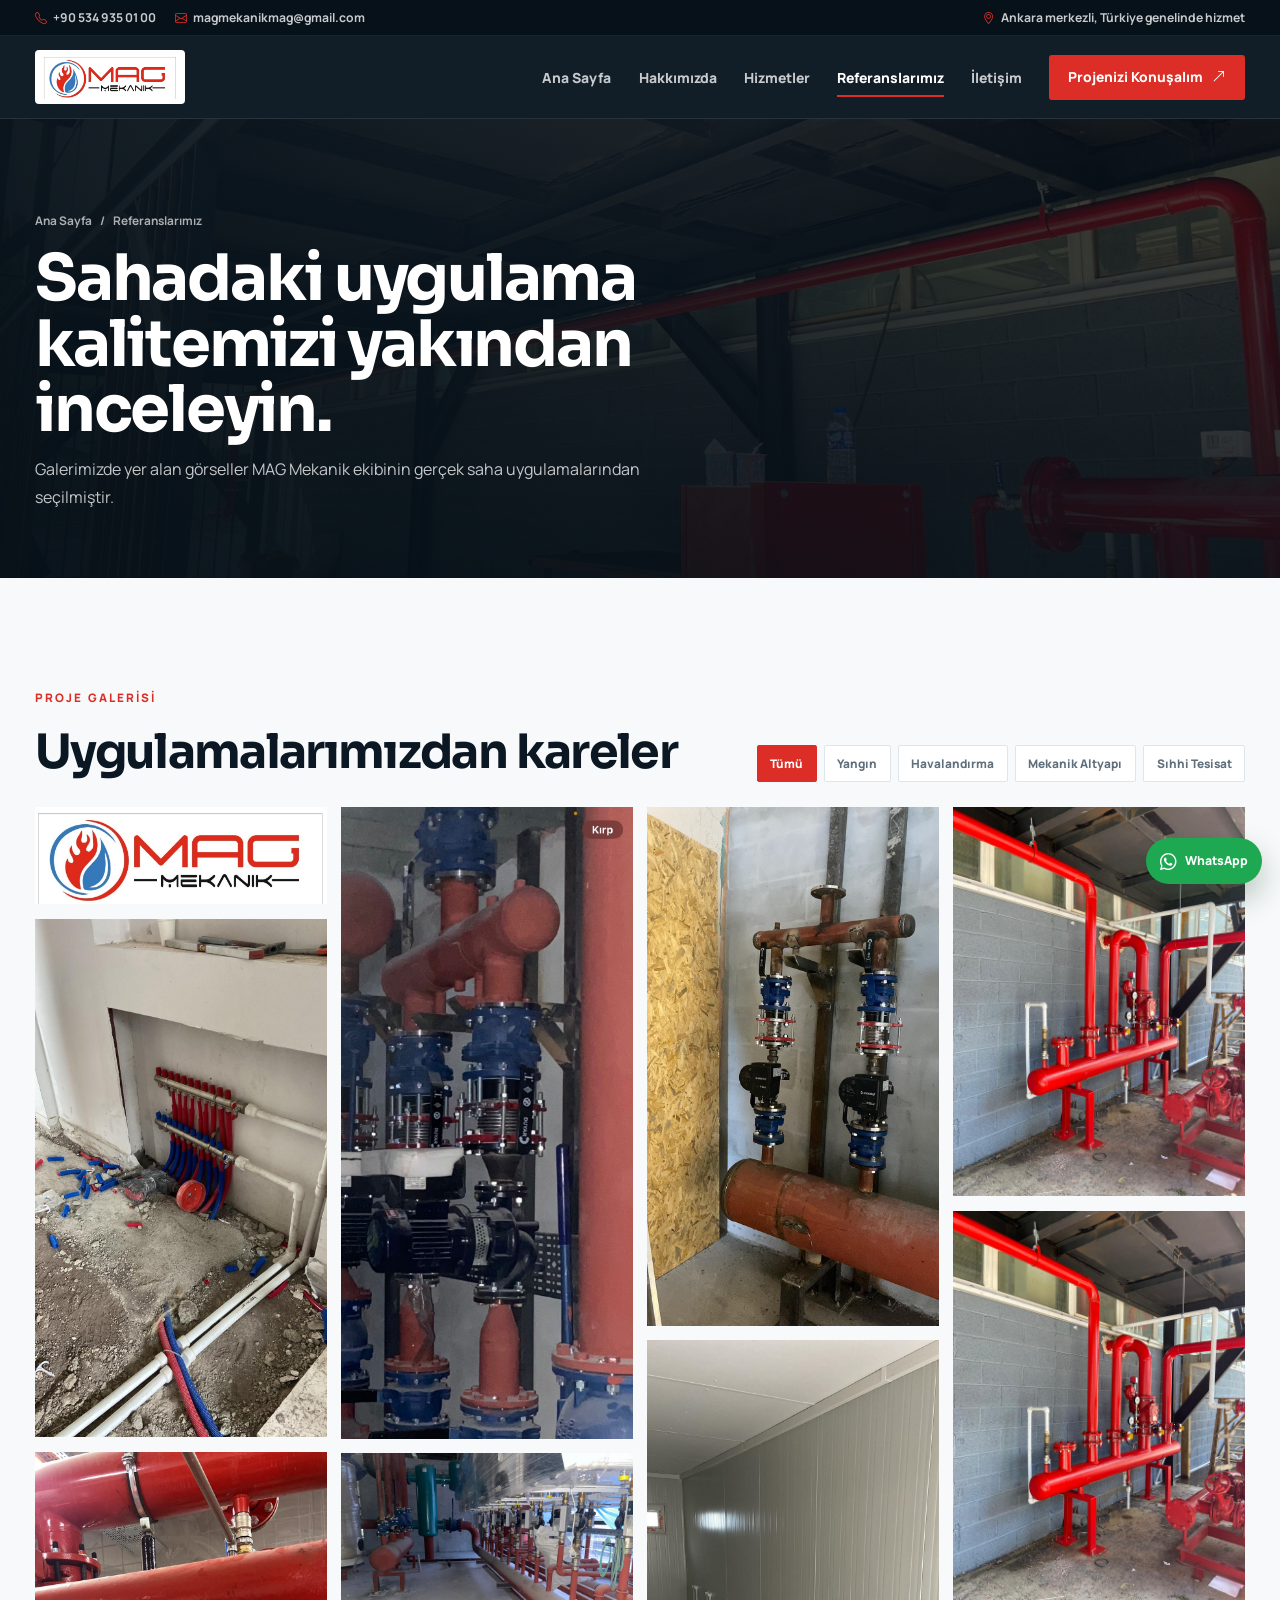
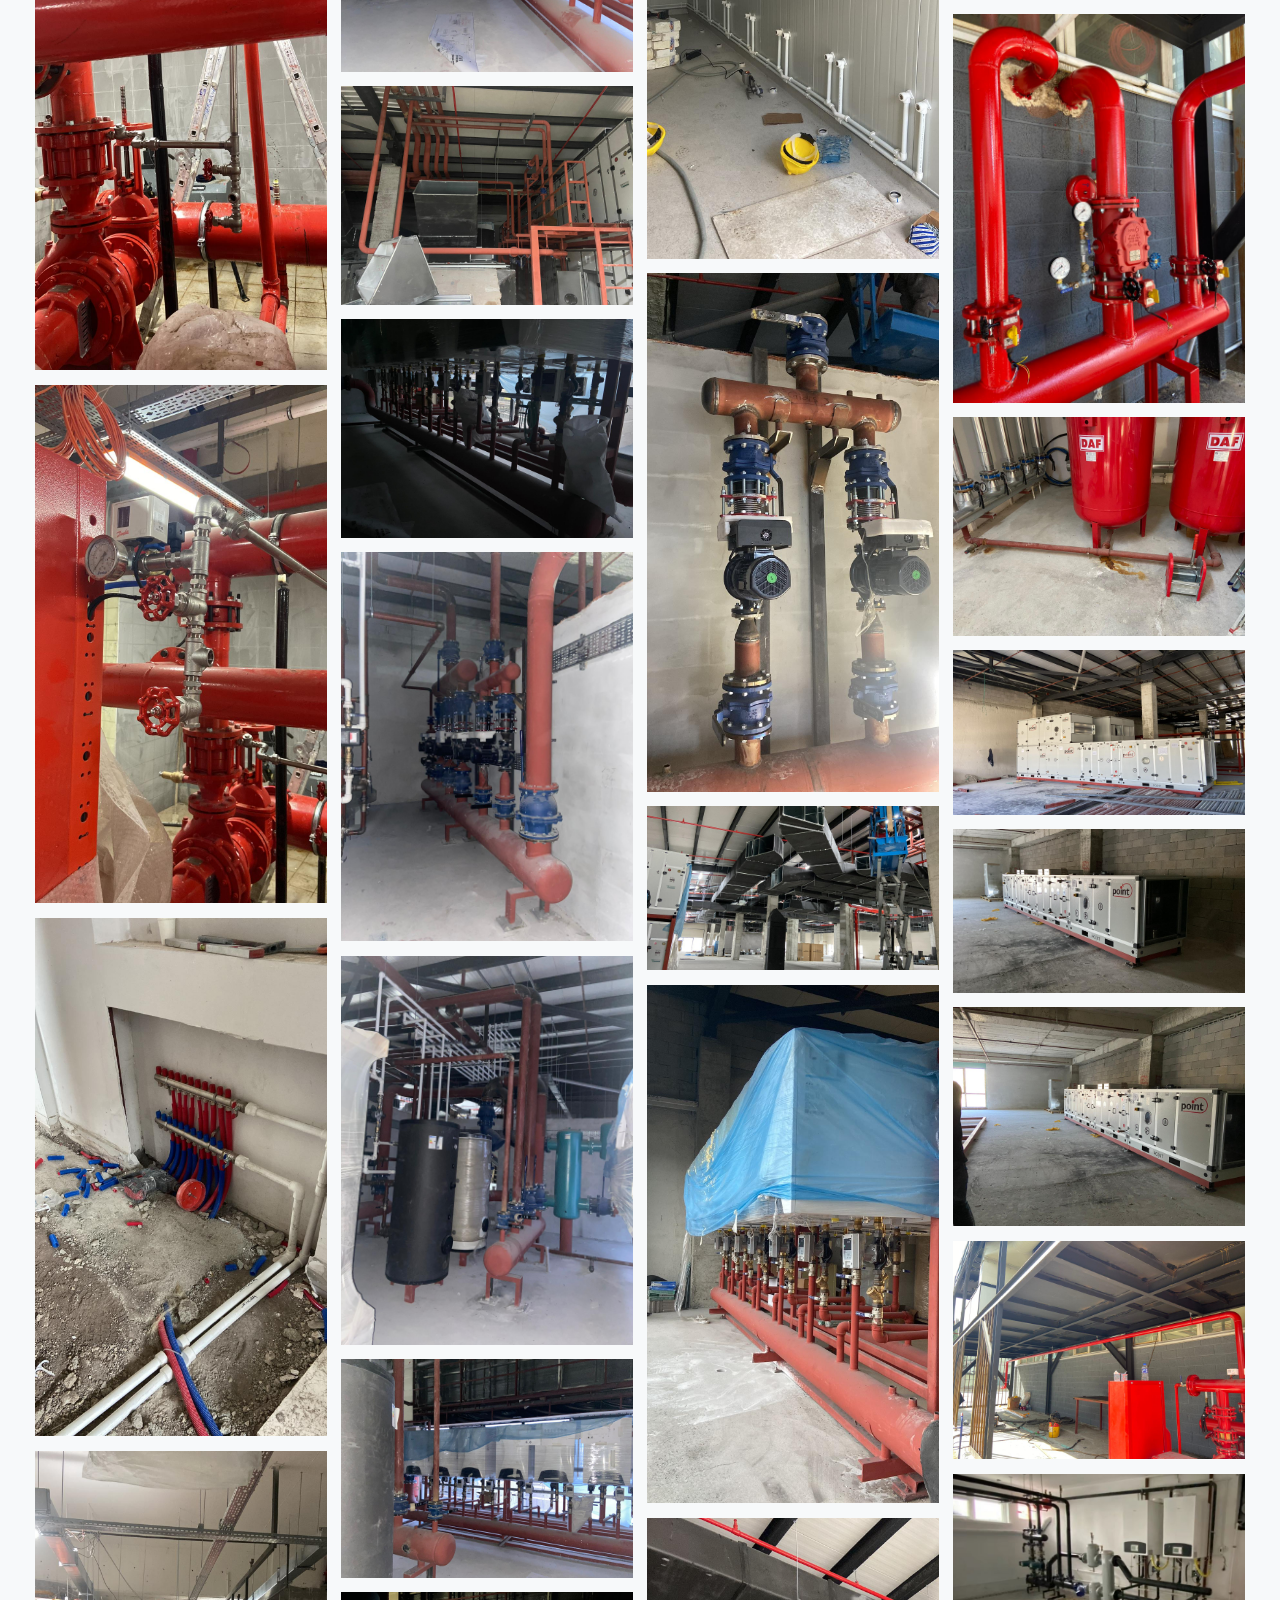
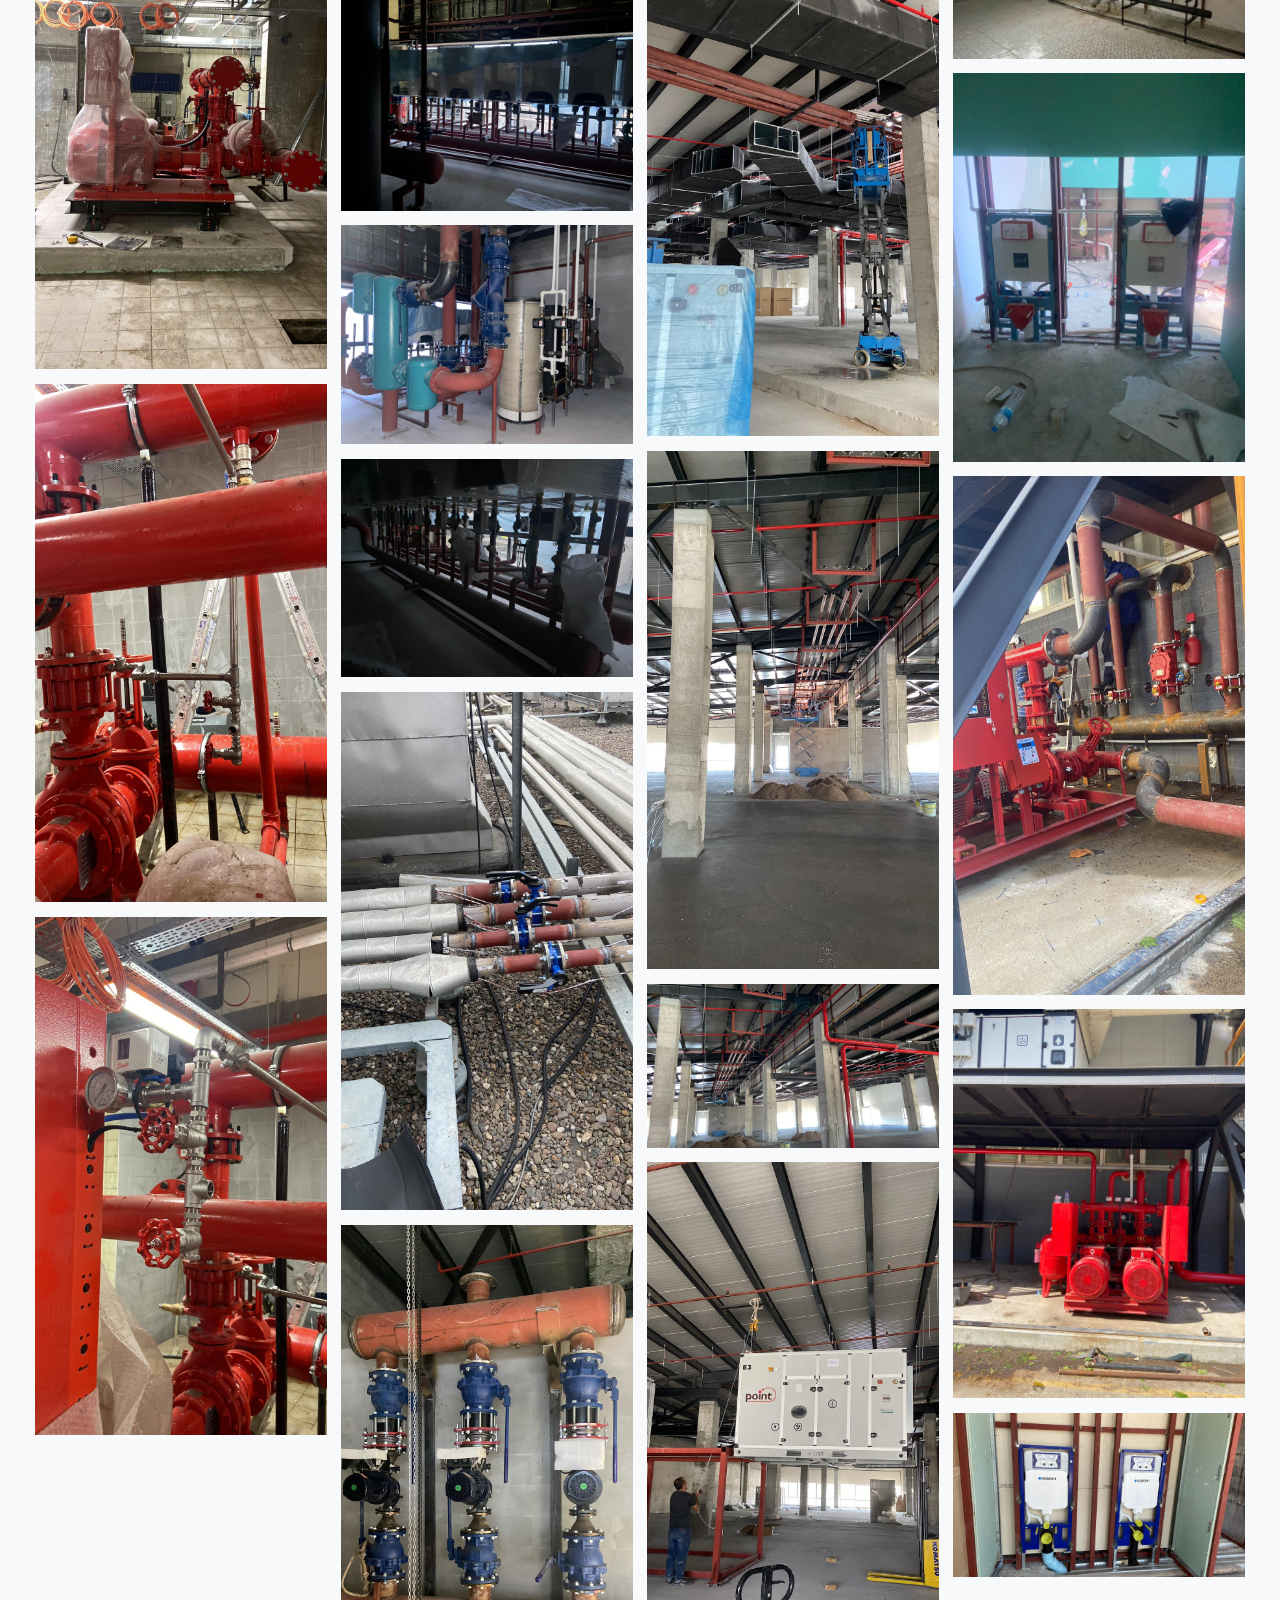
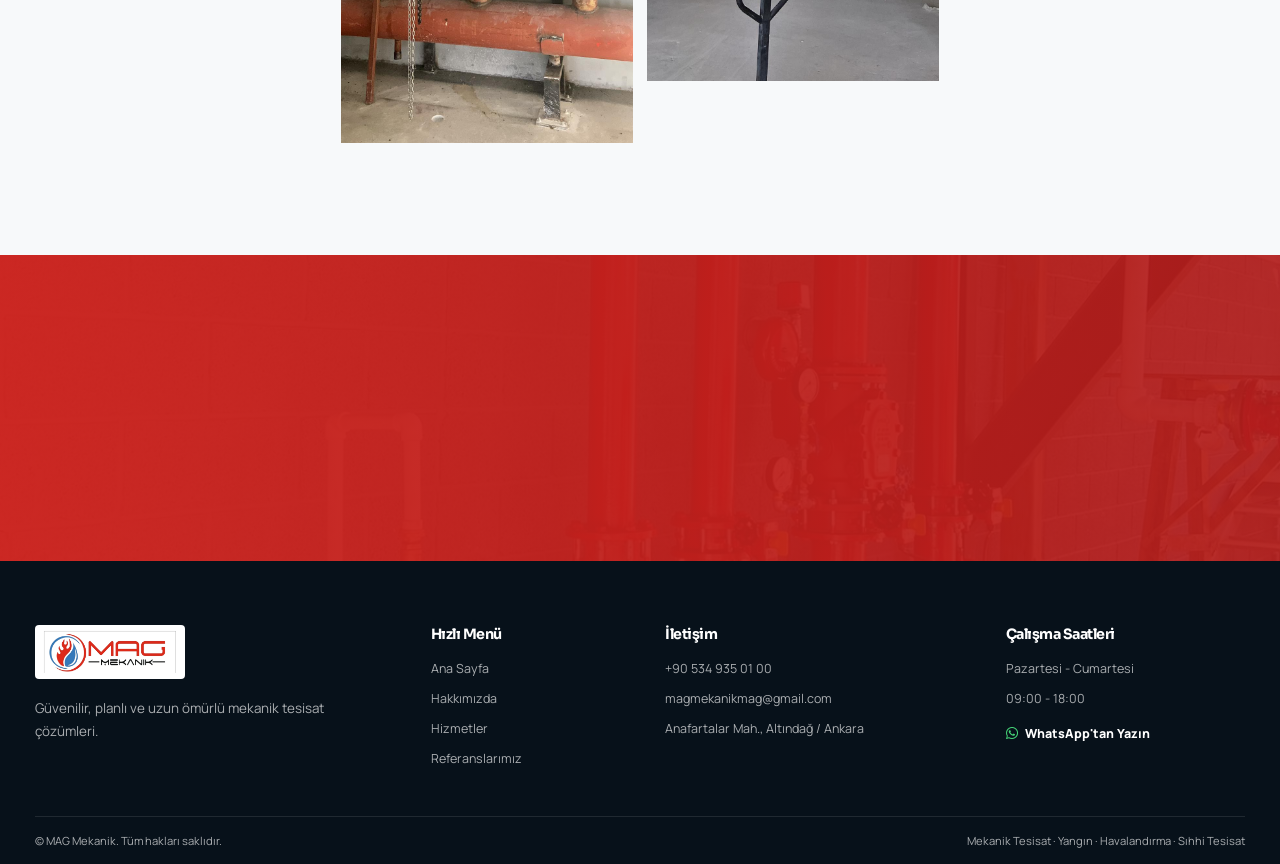
<file: referanslar.html>
<!DOCTYPE html>
<html lang="tr">
<head>
  <meta charset="UTF-8">
  <meta name="viewport" content="width=device-width, initial-scale=1.0">
  <title>Referanslarımız | MAG Mekanik</title>
  <meta name="description" content="MAG Mekanik'in yangın tesisatı, havalandırma, sıhhi tesisat ve mekanik altyapı uygulamalarından gerçek saha fotoğraflarını inceleyin.">
  <link rel="icon" type="image/png" href="favicon.png">
  <link rel="preconnect" href="https://fonts.googleapis.com">
  <link rel="preconnect" href="https://fonts.gstatic.com" crossorigin>
  <link href="https://fonts.googleapis.com/css2?family=Manrope:wght@400;500;600;700;800&family=Sora:wght@600;700;800&display=swap" rel="stylesheet">
  <link rel="stylesheet" href="https://cdn.jsdelivr.net/npm/bootstrap-icons@1.11.3/font/bootstrap-icons.min.css">
  <link rel="stylesheet" href="styles.css">
</head>
<body>
  <div class="site-shell">
    <div class="utility-bar">
      <div class="container utility-inner">
        <div class="utility-links">
          <a href="tel:+905349350100"><i class="bi bi-telephone"></i> +90 534 935 01 00</a>
          <a href="mailto:magmekanikmag@gmail.com"><i class="bi bi-envelope"></i> magmekanikmag@gmail.com</a>
        </div>
        <span><i class="bi bi-geo-alt"></i> Ankara merkezli, Türkiye genelinde hizmet</span>
      </div>
    </div>
    <header class="site-header">
      <div class="container header-inner">
        <a class="brand" href="index.html" aria-label="MAG Mekanik ana sayfa"><img src="assets/mag-logo-clean.png" alt="MAG Mekanik logosu"></a>
        <button class="menu-toggle" id="menuToggle" type="button" aria-label="Menüyü aç veya kapat" aria-expanded="false" aria-controls="siteNav"><span></span><span></span><span></span></button>
        <nav class="site-nav" id="siteNav" aria-label="Ana menü">
          <a href="index.html">Ana Sayfa</a>
          <a href="hakkimizda.html">Hakkımızda</a>
          <a href="hizmetler.html">Hizmetler</a>
          <a class="active" href="referanslar.html">Referanslarımız</a>
          <a href="iletisim.html">İletişim</a>
          <a class="nav-cta" href="iletisim.html"><span>Projenizi Konuşalım</span><i class="bi bi-arrow-up-right"></i></a>
        </nav>
      </div>
    </header>

    <main>
      <section class="page-hero" style="background-image:url('assets/gallery/work-037.jpg')">
        <div class="container page-hero-inner reveal">
          <div class="breadcrumbs"><a href="index.html">Ana Sayfa</a><span>/</span><span>Referanslarımız</span></div>
          <h1>Sahadaki uygulama kalitemizi yakından inceleyin.</h1>
          <p>Galerimizde yer alan görseller MAG Mekanik ekibinin gerçek saha uygulamalarından seçilmiştir.</p>
        </div>
      </section>

      <section class="section">
        <div class="container">
          <div class="gallery-head reveal">
            <div>
              <p class="section-tag">PROJE GALERİSİ</p>
              <h2>Uygulamalarımızdan kareler</h2>
            </div>
            <div class="gallery-filter" aria-label="Referans galerisi filtreleri">
              <button class="filter-btn active" type="button" data-gallery-filter="all">Tümü</button>
              <button class="filter-btn" type="button" data-gallery-filter="yangin">Yangın</button>
              <button class="filter-btn" type="button" data-gallery-filter="havalandirma">Havalandırma</button>
              <button class="filter-btn" type="button" data-gallery-filter="mekanik">Mekanik Altyapı</button>
              <button class="filter-btn" type="button" data-gallery-filter="sihhi">Sıhhi Tesisat</button>
            </div>
          </div>
          <div class="gallery-grid" id="galleryGrid"></div>
        </div>
      </section>

      <section class="cta-section">
        <div class="container cta-inner reveal">
          <div>
            <p class="section-tag section-tag-light">YENİ PROJENİZ İÇİN</p>
            <h2>Benzer bir uygulama için teknik ekibimizle görüşün.</h2>
            <p>Projenizin kapsamını paylaşın, doğru çözümü ve uygulama planını birlikte netleştirelim.</p>
          </div>
          <div class="cta-actions">
            <a class="btn btn-light" href="iletisim.html">Teklif Alın <i class="bi bi-arrow-right"></i></a>
            <a class="btn btn-outline-light" href="https://wa.me/905349350100" target="_blank" rel="noopener noreferrer"><i class="bi bi-whatsapp"></i> WhatsApp</a>
          </div>
        </div>
      </section>
    </main>

    <footer class="site-footer">
      <div class="container footer-grid">
        <div class="footer-brand"><a class="brand" href="index.html"><img src="assets/mag-logo-clean.png" alt="MAG Mekanik logosu"></a><p>Güvenilir, planlı ve uzun ömürlü mekanik tesisat çözümleri.</p></div>
        <div><h3>Hızlı Menü</h3><ul class="footer-links"><li><a href="index.html">Ana Sayfa</a></li><li><a href="hakkimizda.html">Hakkımızda</a></li><li><a href="hizmetler.html">Hizmetler</a></li><li><a href="referanslar.html">Referanslarımız</a></li></ul></div>
        <div><h3>İletişim</h3><ul class="footer-links"><li><a href="tel:+905349350100">+90 534 935 01 00</a></li><li><a href="mailto:magmekanikmag@gmail.com">magmekanikmag@gmail.com</a></li><li><a href="iletisim.html">Anafartalar Mah., Altındağ / Ankara</a></li></ul></div>
        <div><h3>Çalışma Saatleri</h3><ul class="footer-links"><li>Pazartesi - Cumartesi</li><li>09:00 - 18:00</li></ul><a class="footer-whatsapp" href="https://wa.me/905349350100" target="_blank" rel="noopener noreferrer"><i class="bi bi-whatsapp"></i> WhatsApp'tan Yazın</a></div>
      </div>
      <div class="container footer-bottom"><p>© MAG Mekanik. Tüm hakları saklıdır.</p><span>Mekanik Tesisat · Yangın · Havalandırma · Sıhhi Tesisat</span></div>
    </footer>
    <a class="floating-whatsapp" href="https://wa.me/905349350100" target="_blank" rel="noopener noreferrer" aria-label="WhatsApp'tan yazın"><i class="bi bi-whatsapp"></i><span>WhatsApp</span></a>
  </div>
  <script src="main.js"></script>
</body>
</html>
</file>
<file: styles.css>
:root {
  --navy-950: #07111a;
  --navy-900: #0b1824;
  --navy-850: #102130;
  --navy-800: #142837;
  --blue: #2d7fc3;
  --blue-light: #7eb4df;
  --red: #dc2e26;
  --red-dark: #b91f1d;
  --ink: #10202d;
  --muted: #5f6f7c;
  --line: #dfe6eb;
  --paper: #f7f9fa;
  --white: #ffffff;
  --shadow: 0 20px 60px rgba(6, 18, 29, 0.14);
  --shadow-small: 0 12px 32px rgba(6, 18, 29, 0.1);
}

*,
*::before,
*::after {
  box-sizing: border-box;
}

html {
  scroll-behavior: smooth;
}

body {
  margin: 0;
  color: var(--ink);
  background: var(--paper);
  font-family: "Manrope", Arial, sans-serif;
}

body.nav-open {
  overflow: hidden;
}

a {
  color: inherit;
  text-decoration: none;
}

img {
  display: block;
  max-width: 100%;
}

button,
input,
textarea,
select {
  font: inherit;
}

h1,
h2,
h3,
p {
  margin-top: 0;
}

h1,
h2,
h3 {
  font-family: "Sora", Arial, sans-serif;
  letter-spacing: -0.035em;
}

.container {
  width: min(1210px, calc(100% - 3rem));
  margin-inline: auto;
}

.site-shell {
  min-height: 100vh;
  overflow: hidden;
}

.utility-bar {
  color: rgba(255, 255, 255, 0.78);
  background: var(--navy-950);
  border-bottom: 1px solid rgba(255, 255, 255, 0.08);
  font-size: 0.76rem;
  font-weight: 700;
}

.utility-inner,
.utility-links {
  display: flex;
  align-items: center;
  gap: 1.2rem;
}

.utility-inner {
  justify-content: space-between;
  min-height: 35px;
}

.utility-bar a,
.utility-bar span {
  display: inline-flex;
  align-items: center;
  gap: 0.38rem;
}

.utility-bar i {
  color: var(--red);
}

.site-header {
  position: sticky;
  top: 0;
  z-index: 60;
  color: #fff;
  background: rgba(9, 21, 31, 0.96);
  border-bottom: 1px solid rgba(255, 255, 255, 0.09);
  backdrop-filter: blur(18px);
}

.header-inner {
  display: flex;
  align-items: center;
  justify-content: space-between;
  gap: 1.5rem;
  min-height: 82px;
}

.brand {
  display: inline-flex;
  flex-shrink: 0;
  align-items: center;
  padding: 0.34rem 0.52rem;
  border-radius: 4px;
  background: #fff;
}

.brand img {
  width: auto;
  height: 43px;
}

.site-nav {
  display: flex;
  align-items: center;
  gap: 1.7rem;
}

.site-nav > a:not(.nav-cta) {
  position: relative;
  padding: 0.4rem 0;
  color: rgba(255, 255, 255, 0.77);
  font-size: 0.87rem;
  font-weight: 800;
  transition: color 0.2s ease;
}

.site-nav > a:not(.nav-cta)::after {
  position: absolute;
  right: 0;
  bottom: -0.25rem;
  left: 0;
  height: 2px;
  content: "";
  background: var(--red);
  transform: scaleX(0);
  transform-origin: left;
  transition: transform 0.24s ease;
}

.site-nav > a:hover,
.site-nav > a.active {
  color: #fff;
}

.site-nav > a:hover::after,
.site-nav > a.active::after {
  transform: scaleX(1);
}

.nav-cta,
.btn {
  display: inline-flex;
  align-items: center;
  justify-content: center;
  gap: 0.55rem;
  min-height: 48px;
  padding: 0.78rem 1.12rem;
  border: 1px solid transparent;
  border-radius: 3px;
  font-size: 0.86rem;
  font-weight: 800;
  line-height: 1;
  transition: transform 0.2s ease, background 0.2s ease, border-color 0.2s ease, color 0.2s ease;
}

.nav-cta {
  min-height: 45px;
  color: #fff;
  background: var(--red);
}

.nav-cta:hover,
.btn:hover {
  transform: translateY(-2px);
}

.menu-toggle {
  display: none;
  width: 46px;
  height: 42px;
  padding: 0;
  cursor: pointer;
  border: 1px solid rgba(255, 255, 255, 0.22);
  border-radius: 3px;
  background: transparent;
}

.menu-toggle span {
  display: block;
  width: 19px;
  height: 2px;
  margin: 4px auto;
  background: #fff;
  transition: transform 0.2s ease, opacity 0.2s ease;
}

.menu-toggle.open span:nth-child(1) {
  transform: translateY(6px) rotate(45deg);
}

.menu-toggle.open span:nth-child(2) {
  opacity: 0;
}

.menu-toggle.open span:nth-child(3) {
  transform: translateY(-6px) rotate(-45deg);
}

.hero {
  position: relative;
  display: grid;
  min-height: 760px;
  color: #fff;
  isolation: isolate;
}

.hero-slider,
.hero-slide,
.hero-overlay {
  position: absolute;
  inset: 0;
}

.hero-slide {
  z-index: -3;
  background-position: center;
  background-size: cover;
  opacity: 0;
  transform: scale(1.03);
  transition: opacity 1s ease, transform 8s linear;
}

.hero-slide.active {
  opacity: 1;
  transform: scale(1.1);
}

.hero-overlay {
  z-index: -2;
  background:
    linear-gradient(90deg, rgba(6, 15, 23, 0.96) 0%, rgba(6, 15, 23, 0.88) 38%, rgba(6, 15, 23, 0.46) 72%, rgba(6, 15, 23, 0.5) 100%),
    linear-gradient(180deg, rgba(6, 15, 23, 0.2), rgba(6, 15, 23, 0.58));
}

.hero::after {
  position: absolute;
  inset: 0;
  z-index: -1;
  pointer-events: none;
  content: "";
  background-image: linear-gradient(rgba(255,255,255,0.035) 1px, transparent 1px), linear-gradient(90deg, rgba(255,255,255,0.035) 1px, transparent 1px);
  background-size: 80px 80px;
  mask-image: linear-gradient(to right, #000, transparent 78%);
}

.hero-inner {
  display: grid;
  grid-template-columns: minmax(0, 1fr) 350px;
  align-items: center;
  gap: 3rem;
  padding: 6rem 0 8rem;
}

.hero-copy {
  max-width: 780px;
}

.eyebrow,
.section-tag {
  color: var(--red);
  font-size: 0.73rem;
  font-weight: 800;
  letter-spacing: 0.18em;
}

.eyebrow {
  display: flex;
  align-items: center;
  gap: 0.7rem;
  margin-bottom: 1.3rem;
  color: #fff;
}

.eyebrow span {
  display: block;
  width: 46px;
  height: 2px;
  background: var(--red);
}

.hero h1 {
  max-width: 780px;
  margin-bottom: 1.35rem;
  font-size: clamp(3rem, 6vw, 5.35rem);
  line-height: 1.04;
}

.hero-text {
  max-width: 650px;
  margin-bottom: 0;
  color: rgba(255, 255, 255, 0.8);
  font-size: 1.07rem;
  line-height: 1.82;
}

.hero-actions,
.cta-actions {
  display: flex;
  flex-wrap: wrap;
  gap: 0.8rem;
  margin-top: 2rem;
}

.btn-primary {
  color: #fff;
  background: var(--red);
}

.btn-primary:hover,
.nav-cta:hover {
  background: var(--red-dark);
}

.btn-outline-light {
  color: #fff;
  border-color: rgba(255, 255, 255, 0.48);
  background: rgba(255, 255, 255, 0.05);
}

.btn-outline-light:hover {
  border-color: #fff;
  background: rgba(255, 255, 255, 0.13);
}

.btn-dark {
  color: #fff;
  background: var(--navy-900);
}

.btn-dark:hover {
  background: var(--navy-800);
}

.btn-light {
  color: var(--navy-900);
  background: #fff;
}

.hero-card {
  align-self: end;
  margin-bottom: 2.5rem;
  padding: 1.65rem;
  background: rgba(9, 22, 33, 0.78);
  border-top: 3px solid var(--red);
  box-shadow: var(--shadow);
  backdrop-filter: blur(18px);
}

.hero-card-label {
  margin-bottom: 0.65rem;
  color: var(--blue-light);
  font-size: 0.68rem;
  font-weight: 800;
  letter-spacing: 0.17em;
}

.hero-card h2 {
  margin-bottom: 1.1rem;
  font-size: 1.2rem;
  line-height: 1.42;
}

.check-list {
  display: grid;
  gap: 0.72rem;
  margin: 0 0 1.25rem;
  padding: 0;
  list-style: none;
}

.check-list li {
  display: flex;
  gap: 0.56rem;
  color: rgba(255, 255, 255, 0.76);
  font-size: 0.78rem;
  line-height: 1.5;
}

.check-list i {
  color: var(--red);
  font-size: 1rem;
}

.hero-card a {
  color: #fff;
  font-size: 0.8rem;
  font-weight: 800;
}

.hero-scroll {
  position: absolute;
  bottom: 2.2rem;
  left: 50%;
  display: flex;
  align-items: center;
  gap: 0.55rem;
  color: rgba(255,255,255,0.65);
  font-size: 0.7rem;
  font-weight: 800;
  letter-spacing: 0.17em;
  transform: translateX(-50%);
}

.hero-scroll i {
  color: var(--red);
}

.metrics {
  color: #fff;
  background: var(--navy-900);
  border-top: 1px solid rgba(255,255,255,0.08);
}

.metrics-grid {
  display: grid;
  grid-template-columns: repeat(4, minmax(0, 1fr));
}

.metrics article {
  display: flex;
  align-items: center;
  gap: 0.8rem;
  min-height: 116px;
  padding: 1.4rem;
  border-right: 1px solid rgba(255,255,255,0.1);
}

.metrics article:first-child {
  border-left: 1px solid rgba(255,255,255,0.1);
}

.metrics strong {
  color: var(--red);
  font-family: "Sora", Arial, sans-serif;
  font-size: 2.25rem;
  letter-spacing: -0.08em;
}

.metrics sup {
  top: -0.55em;
  font-size: 1.2rem;
}

.metrics span {
  max-width: 100px;
  color: rgba(255, 255, 255, 0.72);
  font-size: 0.78rem;
  font-weight: 800;
  letter-spacing: 0.04em;
  line-height: 1.45;
}

.section {
  padding: 7rem 0;
}

.intro-grid {
  display: grid;
  grid-template-columns: minmax(0, 0.93fr) minmax(0, 1fr);
  align-items: center;
  gap: 6rem;
}

.image-stack {
  position: relative;
  padding: 0 2.7rem 4.4rem 0;
}

.image-stack-main {
  width: 100%;
  height: 540px;
  object-fit: cover;
  box-shadow: var(--shadow);
}

.image-stack-small {
  position: absolute;
  right: 0;
  bottom: 0;
  width: 48%;
  height: 210px;
  object-fit: cover;
  border: 8px solid var(--paper);
  box-shadow: var(--shadow-small);
}

.image-badge {
  position: absolute;
  bottom: 0.45rem;
  left: -1.6rem;
  display: flex;
  align-items: center;
  gap: 0.7rem;
  min-width: 190px;
  padding: 1.1rem;
  color: #fff;
  background: var(--red);
}

.image-badge strong {
  padding-right: 0.7rem;
  font-family: "Sora", Arial, sans-serif;
  font-size: 1.35rem;
  border-right: 1px solid rgba(255,255,255,0.42);
}

.image-badge span {
  font-size: 0.67rem;
  font-weight: 800;
  letter-spacing: 0.06em;
  line-height: 1.45;
}

.section-tag {
  margin-bottom: 1rem;
}

.section-copy h2,
.section-heading h2 {
  max-width: 730px;
  margin-bottom: 1.25rem;
  color: var(--navy-900);
  font-size: clamp(2rem, 3.7vw, 3.2rem);
  line-height: 1.13;
}

.section-copy > p:not(.section-tag),
.section-heading > p,
.section-heading div + p {
  color: var(--muted);
  font-size: 0.97rem;
  line-height: 1.82;
}

.mini-features {
  display: grid;
  grid-template-columns: repeat(2, minmax(0, 1fr));
  gap: 0.8rem;
  margin: 1.75rem 0;
}

.mini-features article {
  display: flex;
  align-items: center;
  gap: 0.72rem;
  padding: 0.9rem;
  border-left: 2px solid var(--red);
  background: #fff;
  box-shadow: var(--shadow-small);
}

.mini-features i {
  color: var(--red);
  font-size: 1.35rem;
}

.mini-features span {
  display: grid;
  gap: 0.16rem;
  color: var(--muted);
  font-size: 0.73rem;
}

.mini-features strong {
  color: var(--navy-900);
  font-size: 0.82rem;
}

.text-link {
  display: inline-flex;
  align-items: center;
  gap: 0.5rem;
  color: var(--navy-900);
  font-size: 0.85rem;
  font-weight: 800;
}

.text-link i {
  color: var(--red);
}

.services-section {
  background: #eef2f4;
}

.section-heading {
  display: flex;
  align-items: end;
  justify-content: space-between;
  gap: 2rem;
  margin-bottom: 2.3rem;
}

.section-heading h2 {
  margin-bottom: 0;
}

.section-heading > p,
.section-heading div + p {
  max-width: 440px;
  margin-bottom: 0;
}

.services-grid {
  display: grid;
  grid-template-columns: repeat(3, minmax(0, 1fr));
  gap: 1rem;
}

.service-card {
  position: relative;
  min-height: 350px;
  overflow: hidden;
  color: #fff;
  background: var(--navy-900);
  box-shadow: 0 13px 30px rgba(10,25,37,0.12);
}

.service-card img,
.project-card img,
.detail-image {
  width: 100%;
  height: 100%;
  object-fit: cover;
  transition: transform 0.5s ease;
}

.service-card:hover img,
.project-card:hover img {
  transform: scale(1.07);
}

.service-card-overlay {
  position: absolute;
  inset: 0;
  background: linear-gradient(180deg, rgba(5, 14, 22, 0.1), rgba(5, 14, 22, 0.92));
}

.service-card > div:last-child {
  position: absolute;
  right: 1.2rem;
  bottom: 1.2rem;
  left: 1.2rem;
}

.service-number {
  position: absolute;
  top: 1.1rem;
  left: 1.1rem;
  color: rgba(255,255,255,0.8);
  font-family: "Sora", Arial, sans-serif;
  font-size: 0.75rem;
}

.service-card h3 {
  margin-bottom: 0.42rem;
  font-size: 1.15rem;
  letter-spacing: -0.04em;
}

.service-card p {
  max-width: 270px;
  margin-bottom: 0;
  color: rgba(255,255,255,0.66);
  font-size: 0.78rem;
  line-height: 1.55;
}

.service-card i {
  position: absolute;
  right: 0;
  bottom: 0;
  display: grid;
  width: 34px;
  height: 34px;
  color: #fff;
  background: var(--red);
  place-items: center;
}

.section-action {
  margin-top: 1.6rem;
  text-align: center;
}

.dark-section {
  color: #fff;
  background:
    linear-gradient(90deg, rgba(7,17,26,0.96), rgba(7,17,26,0.92)),
    url("assets/gallery/work-032.jpg") center / cover;
}

.dark-layout {
  display: grid;
  grid-template-columns: minmax(0, 0.9fr) minmax(0, 1.1fr);
  align-items: center;
  gap: 5rem;
}

.section-tag-light {
  color: #ff706a;
}

.dark-section .section-copy h2,
.cta-section h2 {
  color: #fff;
}

.dark-section .section-copy > p:not(.section-tag) {
  color: rgba(255,255,255,0.67);
}

.advantage-list {
  border-top: 1px solid rgba(255,255,255,0.16);
}

.advantage-list article {
  display: grid;
  grid-template-columns: 54px 1fr;
  gap: 1rem;
  padding: 1.35rem 0;
  border-bottom: 1px solid rgba(255,255,255,0.16);
}

.advantage-list span {
  color: var(--red);
  font-family: "Sora", Arial, sans-serif;
  font-size: 0.85rem;
}

.advantage-list h3 {
  margin-bottom: 0.48rem;
  font-size: 1.03rem;
}

.advantage-list p {
  margin-bottom: 0;
  color: rgba(255,255,255,0.62);
  font-size: 0.85rem;
  line-height: 1.68;
}

.projects-section {
  background: #fff;
}

.project-showcase {
  display: grid;
  grid-template-columns: 1.3fr 0.7fr;
  grid-template-rows: repeat(2, 255px);
  gap: 1rem;
}

.project-card {
  position: relative;
  overflow: hidden;
  background: var(--navy-900);
}

.project-card::after {
  position: absolute;
  inset: 0;
  content: "";
  background: linear-gradient(180deg, transparent 42%, rgba(6,16,24,0.8));
}

.project-card-large {
  grid-row: 1 / span 2;
}

.project-card span {
  position: absolute;
  bottom: 1rem;
  left: 1.1rem;
  z-index: 1;
  color: #fff;
  font-size: 0.68rem;
  font-weight: 800;
  letter-spacing: 0.13em;
}

.process-section {
  background: #eef2f4;
}

.process-grid {
  display: grid;
  grid-template-columns: repeat(4, minmax(0, 1fr));
  gap: 1px;
  background: #d6e0e6;
  border: 1px solid #d6e0e6;
}

.process-grid article {
  position: relative;
  min-height: 260px;
  padding: 1.4rem;
  background: #fff;
}

.process-grid strong {
  color: #ccd7de;
  font-family: "Sora", Arial, sans-serif;
  font-size: 2.7rem;
  letter-spacing: -0.1em;
}

.process-grid i {
  position: absolute;
  top: 1.55rem;
  right: 1.5rem;
  color: var(--red);
  font-size: 1.8rem;
}

.process-grid h3 {
  margin-top: 2.8rem;
  margin-bottom: 0.7rem;
  font-size: 1rem;
}

.process-grid p {
  margin-bottom: 0;
  color: var(--muted);
  font-size: 0.82rem;
  line-height: 1.72;
}

.cta-section {
  color: #fff;
  background:
    linear-gradient(90deg, rgba(204, 37, 32, 0.98), rgba(177, 28, 26, 0.92)),
    url("assets/gallery/work-031.jpg") center / cover;
}

.cta-inner {
  display: flex;
  align-items: center;
  justify-content: space-between;
  gap: 2rem;
  padding: 4rem 0;
}

.cta-section h2 {
  max-width: 680px;
  margin-bottom: 0.65rem;
  font-size: clamp(2rem, 3.7vw, 3.2rem);
  line-height: 1.14;
}

.cta-section p:not(.section-tag) {
  max-width: 650px;
  margin-bottom: 0;
  color: rgba(255,255,255,0.78);
  line-height: 1.7;
}

.cta-actions {
  flex-shrink: 0;
  margin-top: 0;
}

.site-footer {
  color: rgba(255,255,255,0.66);
  background: var(--navy-950);
}

.footer-grid {
  display: grid;
  grid-template-columns: 1.42fr 0.78fr 1.2fr 0.95fr;
  gap: 2.4rem;
  padding: 4rem 0 3rem;
}

.footer-brand .brand {
  margin-bottom: 1.15rem;
}

.footer-brand p {
  max-width: 290px;
  margin-bottom: 0;
  font-size: 0.84rem;
  line-height: 1.72;
}

.site-footer h3 {
  margin-bottom: 1rem;
  color: #fff;
  font-size: 0.89rem;
}

.footer-links {
  display: grid;
  gap: 0.64rem;
  margin: 0;
  padding: 0;
  list-style: none;
  font-size: 0.78rem;
  line-height: 1.58;
}

.footer-links a:hover {
  color: #fff;
}

.footer-whatsapp {
  display: inline-flex;
  align-items: center;
  gap: 0.45rem;
  margin-top: 1rem;
  color: #fff;
  font-size: 0.78rem;
  font-weight: 800;
}

.footer-whatsapp i {
  color: #45d277;
}

.footer-bottom {
  display: flex;
  align-items: center;
  justify-content: space-between;
  gap: 1rem;
  padding: 1rem 0;
  border-top: 1px solid rgba(255,255,255,0.1);
  font-size: 0.7rem;
}

.footer-bottom p {
  margin-bottom: 0;
}

.floating-whatsapp {
  position: fixed;
  right: 1.1rem;
  bottom: 1rem;
  z-index: 70;
  display: flex;
  align-items: center;
  gap: 0.45rem;
  padding: 0.72rem 0.9rem;
  color: #fff;
  background: #1da851;
  border-radius: 999px;
  box-shadow: 0 14px 30px rgba(4, 53, 23, 0.28);
  font-size: 0.77rem;
  font-weight: 800;
}

.floating-whatsapp i {
  font-size: 1.05rem;
}

.page-hero {
  position: relative;
  min-height: 355px;
  display: grid;
  align-items: end;
  overflow: hidden;
  color: #fff;
  background-position: center;
  background-size: cover;
}

.page-hero::before {
  position: absolute;
  inset: 0;
  content: "";
  background:
    linear-gradient(90deg, rgba(6,16,24,0.95), rgba(6,16,24,0.62)),
    linear-gradient(180deg, rgba(6,16,24,0.2), rgba(6,16,24,0.72));
}

.page-hero-inner {
  position: relative;
  padding: 5.8rem 0 4.2rem;
}

.breadcrumbs {
  display: flex;
  gap: 0.5rem;
  margin-bottom: 1.05rem;
  color: rgba(255,255,255,0.66);
  font-size: 0.74rem;
  font-weight: 700;
}

.breadcrumbs a:hover {
  color: #fff;
}

.page-hero h1 {
  max-width: 800px;
  margin-bottom: 0.7rem;
  font-size: clamp(2.6rem, 5vw, 4.3rem);
  line-height: 1.03;
}

.page-hero p {
  max-width: 680px;
  margin-bottom: 0;
  color: rgba(255,255,255,0.76);
  line-height: 1.75;
}

.content-grid {
  display: grid;
  grid-template-columns: minmax(0, 1fr) minmax(0, 0.88fr);
  align-items: center;
  gap: 5rem;
}

.content-grid.reverse {
  grid-template-columns: minmax(0, 0.88fr) minmax(0, 1fr);
}

.content-grid.reverse .content-media {
  order: 2;
}

.content-media {
  position: relative;
  min-height: 480px;
}

.content-media img {
  width: 100%;
  height: 100%;
  min-height: 480px;
  object-fit: cover;
  box-shadow: var(--shadow);
}

.value-grid {
  display: grid;
  grid-template-columns: repeat(4, minmax(0, 1fr));
  gap: 1rem;
}

.value-card {
  padding: 1.35rem;
  background: #fff;
  border-top: 3px solid var(--red);
  box-shadow: var(--shadow-small);
}

.value-card i {
  display: block;
  margin-bottom: 1.2rem;
  color: var(--red);
  font-size: 1.8rem;
}

.value-card h3 {
  margin-bottom: 0.6rem;
  font-size: 1rem;
}

.value-card p {
  margin-bottom: 0;
  color: var(--muted);
  font-size: 0.8rem;
  line-height: 1.7;
}

.stats-dark {
  color: #fff;
  background: var(--navy-900);
}

.stats-dark .metrics-grid article {
  min-height: 150px;
}

.service-detail-grid {
  display: grid;
  gap: 1.1rem;
}

.service-detail {
  display: grid;
  grid-template-columns: 300px minmax(0, 1fr);
  min-height: 235px;
  overflow: hidden;
  background: #fff;
  box-shadow: var(--shadow-small);
}

.service-detail:nth-child(even) {
  grid-template-columns: minmax(0, 1fr) 300px;
}

.service-detail:nth-child(even) img {
  order: 2;
}

.service-detail-content {
  padding: 1.6rem;
}

.service-detail-content span {
  color: var(--red);
  font-size: 0.72rem;
  font-weight: 800;
  letter-spacing: 0.13em;
}

.service-detail h2 {
  margin: 0.48rem 0 0.75rem;
  color: var(--navy-900);
  font-size: 1.42rem;
}

.service-detail p {
  color: var(--muted);
  font-size: 0.86rem;
  line-height: 1.7;
}

.inline-list {
  display: flex;
  flex-wrap: wrap;
  gap: 0.55rem;
  margin: 0;
  padding: 0;
  list-style: none;
}

.inline-list li {
  padding: 0.38rem 0.58rem;
  color: var(--navy-800);
  background: #eef3f6;
  font-size: 0.72rem;
  font-weight: 700;
}

.gallery-head {
  display: flex;
  align-items: end;
  justify-content: space-between;
  gap: 1.5rem;
  margin-bottom: 1.6rem;
}

.gallery-head h2 {
  margin-bottom: 0;
  color: var(--navy-900);
  font-size: clamp(2rem, 3.7vw, 3.2rem);
}

.gallery-filter {
  display: flex;
  flex-wrap: wrap;
  gap: 0.45rem;
}

.filter-btn {
  padding: 0.54rem 0.78rem;
  cursor: pointer;
  color: var(--muted);
  background: #fff;
  border: 1px solid var(--line);
  border-radius: 2px;
  font-size: 0.74rem;
  font-weight: 800;
}

.filter-btn.active,
.filter-btn:hover {
  color: #fff;
  background: var(--red);
  border-color: var(--red);
}

.video-card {
  display: grid;
  grid-template-columns: minmax(0, 1.5fr) minmax(250px, 0.5fr);
  margin-bottom: 1.4rem;
  overflow: hidden;
  color: #fff;
  background: var(--navy-900);
}

.video-card video {
  width: 100%;
  max-height: 500px;
  background: #000;
}

.video-copy {
  display: flex;
  flex-direction: column;
  justify-content: center;
  padding: 1.6rem;
}

.video-copy h3 {
  margin: 0.55rem 0 0.75rem;
  font-size: 1.35rem;
}

.video-copy p {
  margin-bottom: 0;
  color: rgba(255,255,255,0.67);
  font-size: 0.84rem;
  line-height: 1.7;
}

.gallery-grid {
  columns: 4 220px;
  column-gap: 0.9rem;
}

.gallery-item {
  position: relative;
  display: block;
  margin-bottom: 0.9rem;
  overflow: hidden;
  break-inside: avoid;
  background: var(--navy-900);
}

.gallery-item.hide {
  display: none;
}

.gallery-item img {
  width: 100%;
  height: auto;
  transition: transform 0.45s ease, opacity 0.45s ease;
}

.gallery-item::after {
  position: absolute;
  right: 0.7rem;
  bottom: 0.7rem;
  display: grid;
  width: 34px;
  height: 34px;
  color: #fff;
  content: "\F4FE";
  background: var(--red);
  font-family: "bootstrap-icons";
  font-size: 1rem;
  opacity: 0;
  transition: opacity 0.2s ease;
  place-items: center;
}

.gallery-item:hover img {
  opacity: 0.78;
  transform: scale(1.05);
}

.gallery-item:hover::after {
  opacity: 1;
}

.contact-layout {
  display: grid;
  grid-template-columns: minmax(0, 0.82fr) minmax(0, 1.18fr);
  gap: 1.2rem;
}

.contact-info {
  padding: 2rem;
  color: #fff;
  background: var(--navy-900);
}

.contact-info h2,
.contact-form-card h2 {
  margin-bottom: 0.7rem;
  font-size: 1.7rem;
}

.contact-info > p {
  color: rgba(255,255,255,0.64);
  font-size: 0.87rem;
  line-height: 1.72;
}

.contact-list {
  display: grid;
  gap: 0;
  margin: 1.5rem 0;
  padding: 0;
  list-style: none;
  border-top: 1px solid rgba(255,255,255,0.13);
}

.contact-list li {
  display: grid;
  grid-template-columns: 36px 1fr;
  gap: 0.75rem;
  padding: 1rem 0;
  border-bottom: 1px solid rgba(255,255,255,0.13);
}

.contact-list i {
  color: var(--red);
  font-size: 1.08rem;
}

.contact-list strong,
.contact-list span,
.contact-list a {
  display: block;
}

.contact-list strong {
  margin-bottom: 0.25rem;
  color: rgba(255,255,255,0.52);
  font-size: 0.65rem;
  letter-spacing: 0.13em;
}

.contact-list span,
.contact-list a {
  color: rgba(255,255,255,0.86);
  font-size: 0.82rem;
  line-height: 1.7;
}

.contact-form-card {
  padding: 2rem;
  background: #fff;
  box-shadow: var(--shadow-small);
}

.contact-form-card > p {
  color: var(--muted);
  font-size: 0.86rem;
  line-height: 1.7;
}

.contact-form {
  display: grid;
  grid-template-columns: repeat(2, minmax(0, 1fr));
  gap: 0.85rem;
  margin-top: 1.4rem;
}

.form-group {
  display: grid;
  gap: 0.42rem;
}

.form-group-full {
  grid-column: 1 / -1;
}

.contact-form label {
  color: var(--navy-800);
  font-size: 0.76rem;
  font-weight: 800;
}

.contact-form input,
.contact-form select,
.contact-form textarea {
  width: 100%;
  padding: 0.78rem 0.82rem;
  color: var(--ink);
  background: #f8fafb;
  border: 1px solid #d7e0e5;
  border-radius: 2px;
  outline: 0;
}

.contact-form input:focus,
.contact-form select:focus,
.contact-form textarea:focus {
  border-color: var(--blue);
  box-shadow: 0 0 0 3px rgba(45,127,195,0.12);
}

.form-note {
  grid-column: 1 / -1;
  min-height: 1.2rem;
  margin: 0;
  color: var(--muted);
  font-size: 0.73rem;
}

.map-section {
  background: #eef2f4;
}

.map-frame {
  height: 420px;
  overflow: hidden;
  background: #d7e0e4;
  box-shadow: var(--shadow-small);
}

.map-frame iframe {
  width: 100%;
  height: 100%;
  border: 0;
}

.reveal-ready .reveal {
  opacity: 0;
  transform: translateY(16px);
  transition: opacity 0.6s ease, transform 0.6s ease;
}

.reveal-ready .reveal.in-view {
  opacity: 1;
  transform: translateY(0);
}

@media (max-width: 1080px) {
  .site-nav {
    gap: 1.1rem;
  }

  .site-nav > a:not(.nav-cta) {
    font-size: 0.8rem;
  }

  .hero-inner {
    grid-template-columns: minmax(0, 1fr) 310px;
    gap: 1.5rem;
  }

  .intro-grid,
  .dark-layout,
  .content-grid,
  .content-grid.reverse {
    gap: 3rem;
  }

  .footer-grid {
    grid-template-columns: 1.2fr 0.8fr 1fr;
  }

  .footer-grid > div:last-child {
    grid-column: 1 / -1;
  }
}

@media (max-width: 900px) {
  .utility-inner > span {
    display: none;
  }

  .menu-toggle {
    display: block;
  }

  .site-nav {
    position: absolute;
    top: 100%;
    right: 0;
    left: 0;
    display: flex;
    align-items: stretch;
    flex-direction: column;
    gap: 0;
    min-height: calc(100vh - 82px);
    padding: 1rem 1.5rem 2rem;
    overflow-y: auto;
    background: rgba(7, 17, 26, 0.98);
    opacity: 0;
    pointer-events: none;
    transform: translateX(12px);
    transition: opacity 0.2s ease, transform 0.2s ease;
  }

  .site-nav.open {
    opacity: 1;
    pointer-events: auto;
    transform: translateX(0);
  }

  .site-nav > a:not(.nav-cta) {
    padding: 1rem 0;
    font-size: 1rem;
    border-bottom: 1px solid rgba(255,255,255,0.1);
  }

  .nav-cta {
    margin-top: 1rem;
  }

  .hero {
    min-height: 680px;
  }

  .hero-inner {
    display: block;
    padding: 5rem 0 7rem;
  }

  .hero-card {
    display: none;
  }

  .hero h1 {
    font-size: clamp(2.6rem, 8vw, 4.3rem);
  }

  .services-grid {
    grid-template-columns: repeat(2, minmax(0, 1fr));
  }

  .intro-grid,
  .dark-layout,
  .content-grid,
  .content-grid.reverse {
    grid-template-columns: 1fr;
  }

  .content-grid.reverse .content-media {
    order: initial;
  }

  .value-grid,
  .process-grid {
    grid-template-columns: repeat(2, minmax(0, 1fr));
  }

  .video-card,
  .contact-layout {
    grid-template-columns: 1fr;
  }

  .footer-grid {
    grid-template-columns: repeat(2, minmax(0, 1fr));
  }

  .footer-grid > div:last-child {
    grid-column: auto;
  }
}

@media (max-width: 680px) {
  .container {
    width: min(100% - 1.4rem, 1210px);
  }

  .utility-inner,
  .utility-links {
    gap: 0.75rem;
  }

  .utility-links a {
    font-size: 0;
  }

  .utility-links a i {
    font-size: 0.8rem;
  }

  .utility-links a::after {
    font-size: 0.68rem;
  }

  .utility-links a:first-child::after {
    content: "+90 534 935 01 00";
  }

  .utility-links a:last-child {
    display: none;
  }

  .header-inner {
    min-height: 73px;
  }

  .brand img {
    height: 35px;
  }

  .hero {
    min-height: 630px;
  }

  .hero-inner {
    padding-top: 4.2rem;
  }

  .hero h1 {
    font-size: clamp(2.4rem, 11vw, 3.35rem);
  }

  .hero-text {
    font-size: 0.93rem;
  }

  .hero-actions .btn {
    width: 100%;
  }

  .metrics-grid {
    grid-template-columns: repeat(2, minmax(0, 1fr));
  }

  .metrics article:nth-child(odd) {
    border-left: 1px solid rgba(255,255,255,0.1);
  }

  .metrics article {
    min-height: 94px;
    padding: 0.95rem;
  }

  .metrics strong {
    font-size: 1.8rem;
  }

  .metrics span {
    font-size: 0.68rem;
  }

  .section {
    padding: 4.5rem 0;
  }

  .image-stack {
    padding: 0 1.3rem 3.4rem 0;
  }

  .image-stack-main {
    height: 380px;
  }

  .image-stack-small {
    height: 145px;
    border-width: 5px;
  }

  .image-badge {
    left: 0;
    padding: 0.82rem;
    transform: translateY(8px);
  }

  .section-copy h2,
  .section-heading h2 {
    font-size: 2rem;
  }

  .section-heading,
  .cta-inner,
  .gallery-head {
    display: block;
  }

  .section-heading > p,
  .section-heading div + p {
    margin-top: 1rem;
  }

  .services-grid,
  .value-grid,
  .process-grid,
  .footer-grid {
    grid-template-columns: 1fr;
  }

  .service-card {
    min-height: 295px;
  }

  .project-showcase {
    display: block;
  }

  .project-card {
    display: block;
    height: 260px;
    margin-bottom: 0.8rem;
  }

  .process-grid article {
    min-height: 215px;
  }

  .cta-actions {
    margin-top: 1.4rem;
  }

  .cta-actions .btn {
    width: 100%;
  }

  .footer-bottom {
    display: block;
  }

  .footer-bottom span {
    display: block;
    margin-top: 0.45rem;
  }

  .floating-whatsapp span {
    display: none;
  }

  .page-hero {
    min-height: 300px;
  }

  .page-hero-inner {
    padding: 4.5rem 0 3rem;
  }

  .page-hero h1 {
    font-size: 2.7rem;
  }

  .content-media,
  .content-media img {
    min-height: 360px;
  }

  .service-detail,
  .service-detail:nth-child(even) {
    grid-template-columns: 1fr;
  }

  .service-detail:nth-child(even) img {
    order: initial;
  }

  .detail-image {
    height: 215px;
  }

  .video-copy {
    padding: 1.2rem;
  }

  .gallery-grid {
    columns: 2 140px;
    column-gap: 0.55rem;
  }

  .gallery-item {
    margin-bottom: 0.55rem;
  }

  .contact-info,
  .contact-form-card {
    padding: 1.25rem;
  }

  .contact-form {
    grid-template-columns: 1fr;
  }
}
</file>
